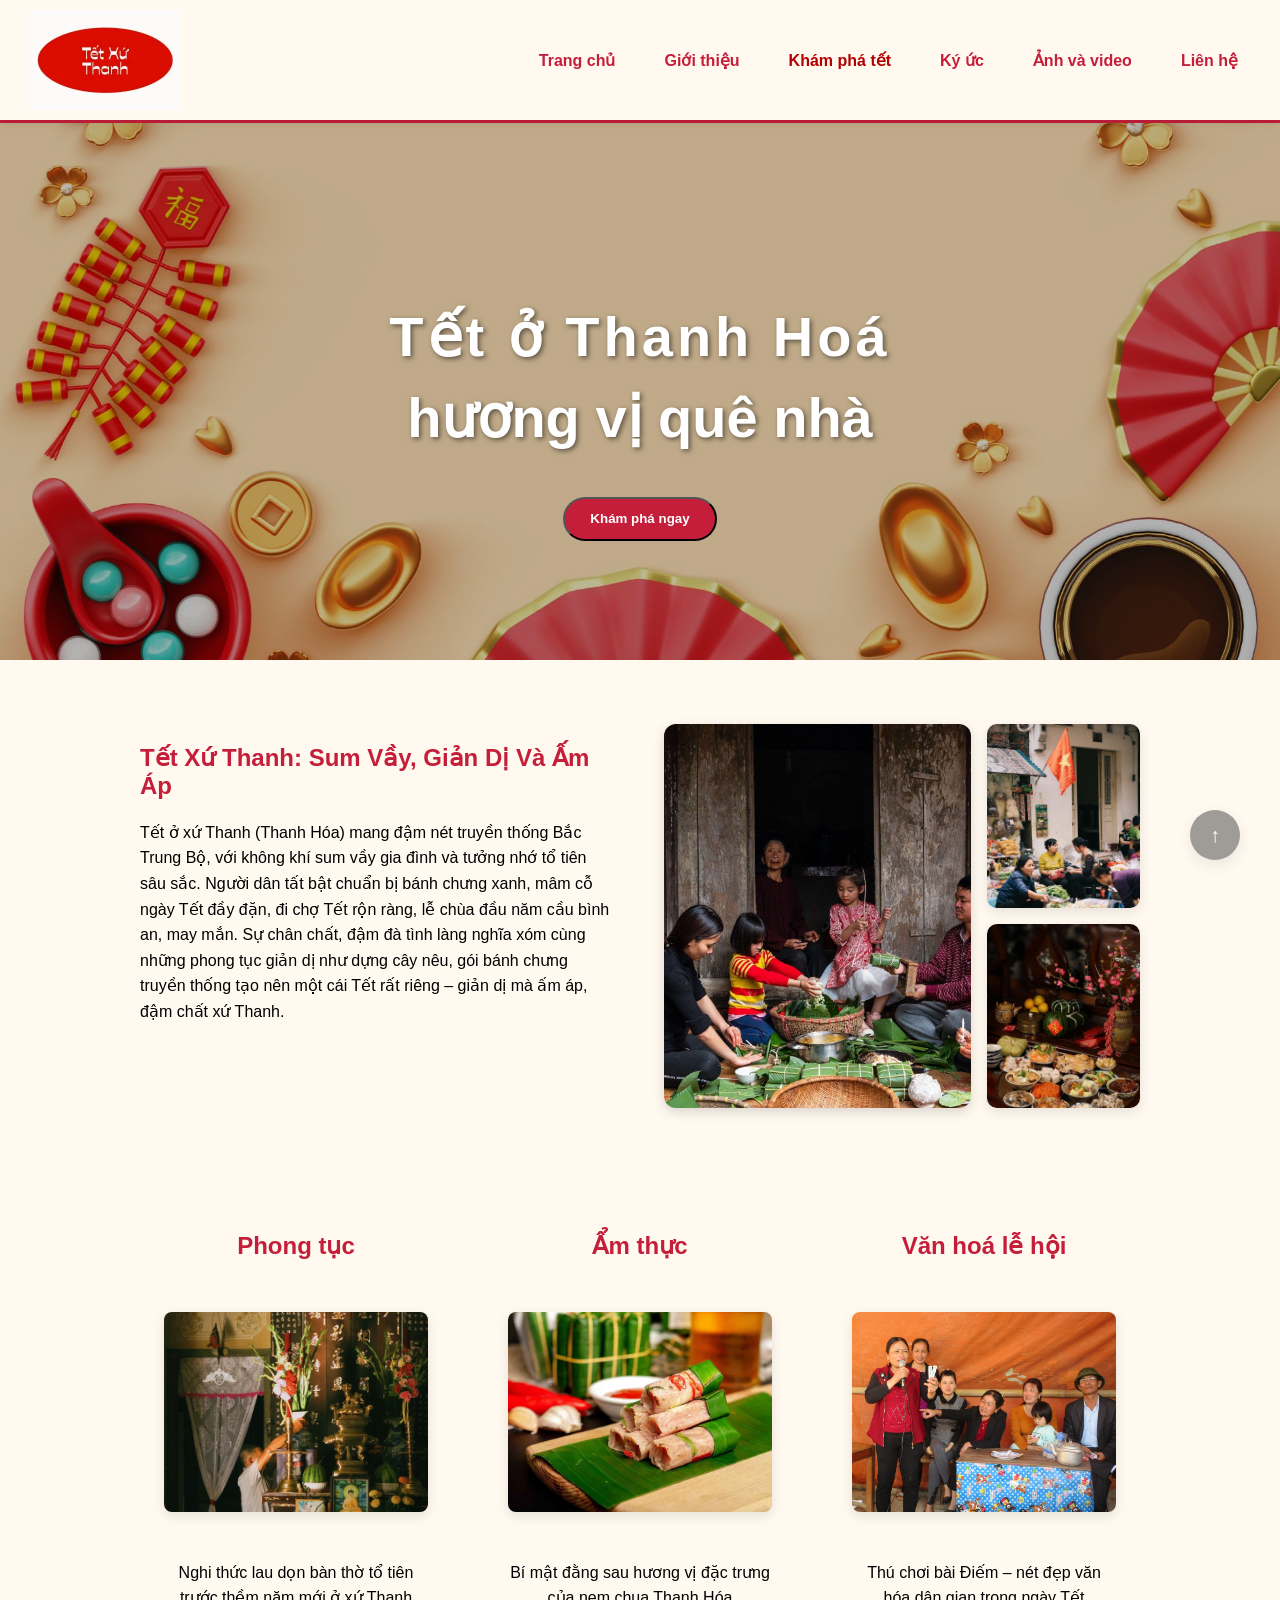
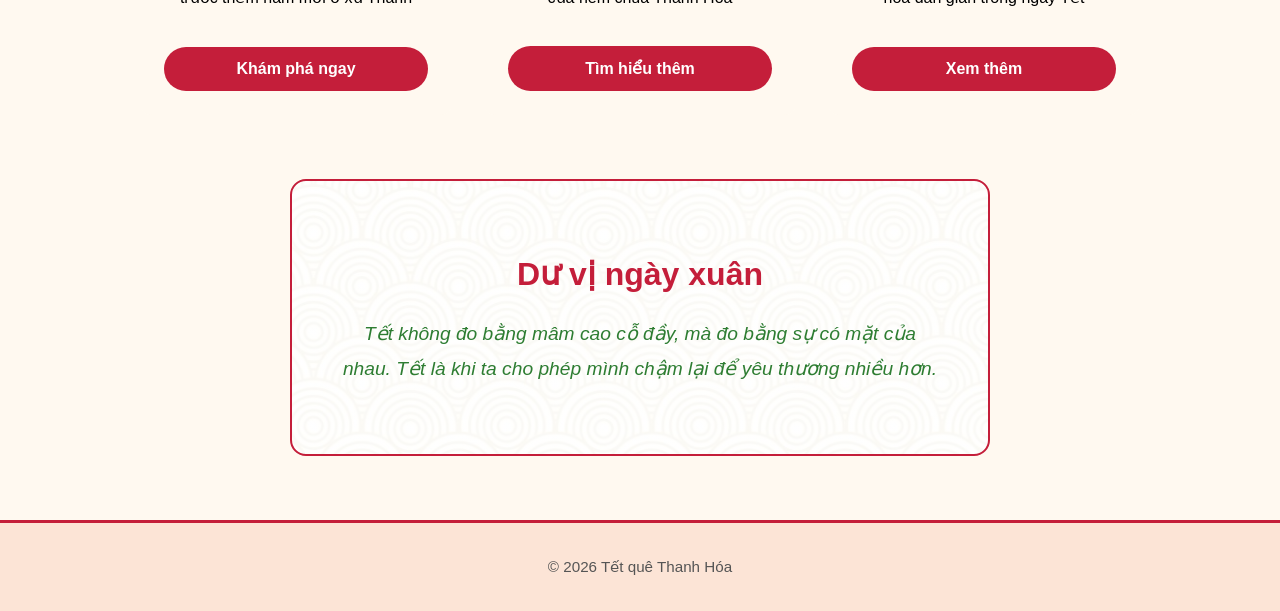
<file: index.html>
<!DOCTYPE html>
<html lang="en">
<head>
    <meta charset="UTF-8">
    <meta name="viewport" content="width=device-width, initial-scale=1.0">
    <title>Tết quê em</title>
    <link rel="stylesheet" href="style.css">
</head>
<body>
    <header>
        <div class="menu">
        <img src="Images/logo.webp" alt="Logo">
         <div class="menu-toggle" onclick="this.parentElement.classList.toggle('menu-open')">
      <span></span>
    </div>
        <nav>
        <ul>
            <li><a href="index.html">Trang chủ</a></li>
            <li><a href="gioithieu.html">Giới thiệu</a></li>
            <li class="dropdown">
                <a href=# class="dropdown-btn">Khám phá tết</a>
                <div class="dropdown-content" >
                    <a href="phongtuc.html">Phong tục</a>
                    <a href="monan.html">Ẩm thực</a>
                    <a href="vanhoa.html">Văn hoá</a>
                </div>
            </li>
            <li><a href="kyuc.html">Ký ức</a></li>
            <li><a href="gallery.html">Ảnh và video</a></li>
            <li><a href="contact.html">Liên hệ</a></li>
            
        </ul>
        </nav>
        </div>
    </header>
    <main>
        <section class="banner">
            <div class="wrapper">
           <h1><span>Tết ở Thanh Hoá</span>hương vị quê nhà</h1>
          <a href="gioithieu.html"> <button class="my-button">Khám phá ngay</button></a>
           </div>
        </section>
        <div class="wrapper">
       <section class="two-column-layout">
    <div class="text-content">
        <h2>Tết Xứ Thanh: Sum Vầy, Giản Dị Và Ấm Áp</h2>
        <p>
            Tết ở xứ Thanh (Thanh Hóa) mang đậm nét truyền thống Bắc Trung Bộ, 
            với không khí sum vầy gia đình và tưởng nhớ tổ tiên sâu sắc. 
            Người dân tất bật chuẩn bị bánh chưng xanh, mâm cỗ ngày Tết đầy đặn, đi chợ Tết rộn ràng, lễ chùa đầu năm cầu bình an, may mắn. 
            Sự chân chất, đậm đà tình làng nghĩa xóm cùng những phong tục giản dị như dựng cây nêu, 
            gói bánh chưng truyền thống tạo nên một cái Tết rất riêng – giản dị mà ấm áp, đậm chất xứ Thanh.
        </p>
    </div>

    <div class="gallery">
        <img src="Images/introduce.jpg" alt="Cả nhà quây quần gói bánh chưng" class="big">
        <div class="small">
            <img src="Images/market.jpg" alt="Chợ trong những ngày tết">
            <img src="Images/food.jpg" alt="Mâm cỗ ngày tết">
        </div>
    </div>
</section>
        <section class="three-column-layout">
            <div class="small">
                <h2>Phong tục</h2>
                <img src="Images/thapHuong.jpg" alt="Dọn dẹp bàn thờ">
                 <p>Nghi thức lau dọn bàn thờ tổ tiên trước thềm năm mới ở xứ Thanh</p>
               <a href="phongtuc.html" class="my-button"> Khám phá ngay</a>
            </div>
             <div class="small">
                <h2>Ẩm thực </h2>
                <img src="Images/doan.jpg" alt="Món nem chua đặc sản của Thanh Hoá">
                <p>Bí mật đằng sau hương vị đặc trưng của nem chua Thanh Hóa</p>
             
                <a href="monan.html" class="my-button">Tìm hiểu thêm</a>
            </div>
             <div class="small">
                <h2>Văn hoá lễ hội</h2>
                <img src="Images/baiDiem.jpg" alt="Bài điếm ở các xã ven biển Thanh Hoá">
                <p>Thú chơi bài Điếm – nét đẹp văn hóa dân gian trong ngày Tết</p>
                 <a href="vanhoa.html" class="my-button">Xem thêm</a>
            </div>
        </section>

        <section class="quote-wrapper">
            <h2>Dư vị ngày xuân</h2>
            <p>Tết không đo bằng mâm cao cỗ đầy, mà đo bằng sự có mặt của nhau.
                Tết là khi ta cho phép mình chậm lại để yêu thương nhiều hơn.
            </p>
        </section>
        </div>
    </main>
    <a href="#top" class="back-to-top">↑</a>
    <footer>
    <p class="footer-copy">
        © 2026 Tết quê Thanh Hóa
    </p>
</footer>
</body>
</html>
</file>
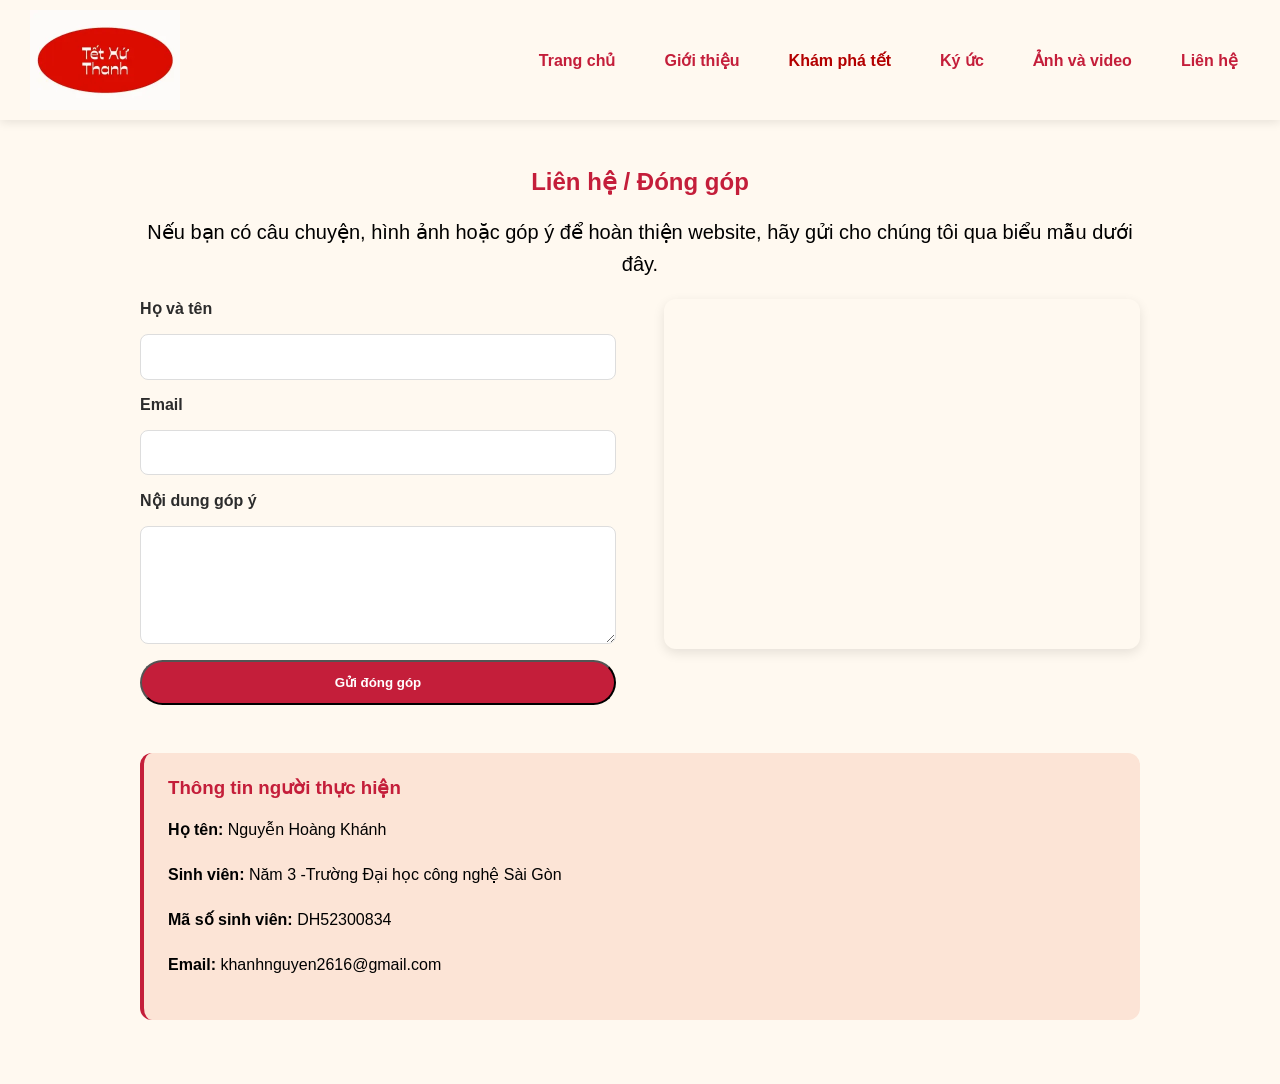
<file: contact.html>
<!DOCTYPE html>
<html lang="en">
<head>
    <meta charset="UTF-8">
    <meta name="viewport" content="width=device-width, initial-scale=1.0">
    <title>Liên hệ</title>
    <link rel="stylesheet" href="style.css">
</head>
<body>
    <header>
        <div class="menu">
        <img src="Images/logo.webp" alt="Logo">
        <div class="menu-toggle" onclick="this.parentElement.classList.toggle('menu-open')">
      <span></span>
    </div>
        <nav>
        <ul>
            <li><a href="index.html">Trang chủ</a></li>
            <li><a href="gioithieu.html">Giới thiệu</a></li>
            <li class="dropdown">
                <a href=# class="dropdown-btn">Khám phá tết</a>
                <div class="dropdown-content" >
                    <a href="phongtuc.html">Phong tục</a>
                    <a href="monan.html">Ẩm thực</a>
                    <a href="vanhoa.html">Văn hoá</a>
                </div>
            </li>
            <li><a href="kyuc.html">Ký ức</a></li>
            <li><a href="gallery.html">Ảnh và video</a></li>
            <li><a href="contact.html">Liên hệ</a></li>
            
        </ul>
        </nav>
        </div>
    </header>
    <section id="contact" class="wrapper contact-section">
  <h2>Liên hệ / Đóng góp</h2>
  <p class="section-desc">
    Nếu bạn có câu chuyện, hình ảnh hoặc góp ý để hoàn thiện website,
    hãy gửi cho chúng tôi qua biểu mẫu dưới đây.
  </p>

  <div class="two-column-layout">

    <!-- FORM -->
    <div class="contact-form">
      <form>
        <label>Họ và tên</label>
        <input type="text">

        <label>Email</label>
        <input type="email">

        <label>Nội dung góp ý</label>
        <textarea rows="5"></textarea>

        <button type="submit" class="my-button">Gửi đóng góp</button>
      </form>
    </div>

    <!-- GOOGLE MAP -->
    <div class="contact-map">
      <iframe 
        src="https://www.google.com/maps?q=Thanh%20Hoa&output=embed"
        width="100%" 
        height="350" 
        style="border:0;" 
        allowfullscreen="" 
        loading="lazy">
      </iframe>
    </div>

  </div>

  <!-- Thông tin người làm -->
  <div class="author-info">
    <h3>Thông tin người thực hiện</h3>
    <p><strong>Họ tên:</strong> Nguyễn Hoàng Khánh</p>
    <p><strong>Sinh viên:</strong> Năm 3 -Trường Đại học công nghệ Sài Gòn</p>
    <p><strong>Mã số sinh viên:</strong> DH52300834</p>
    <p><strong>Email:</strong> khanhnguyen2616@gmail.com</p>
  </div>

</section>

</body>
</html>
</file>
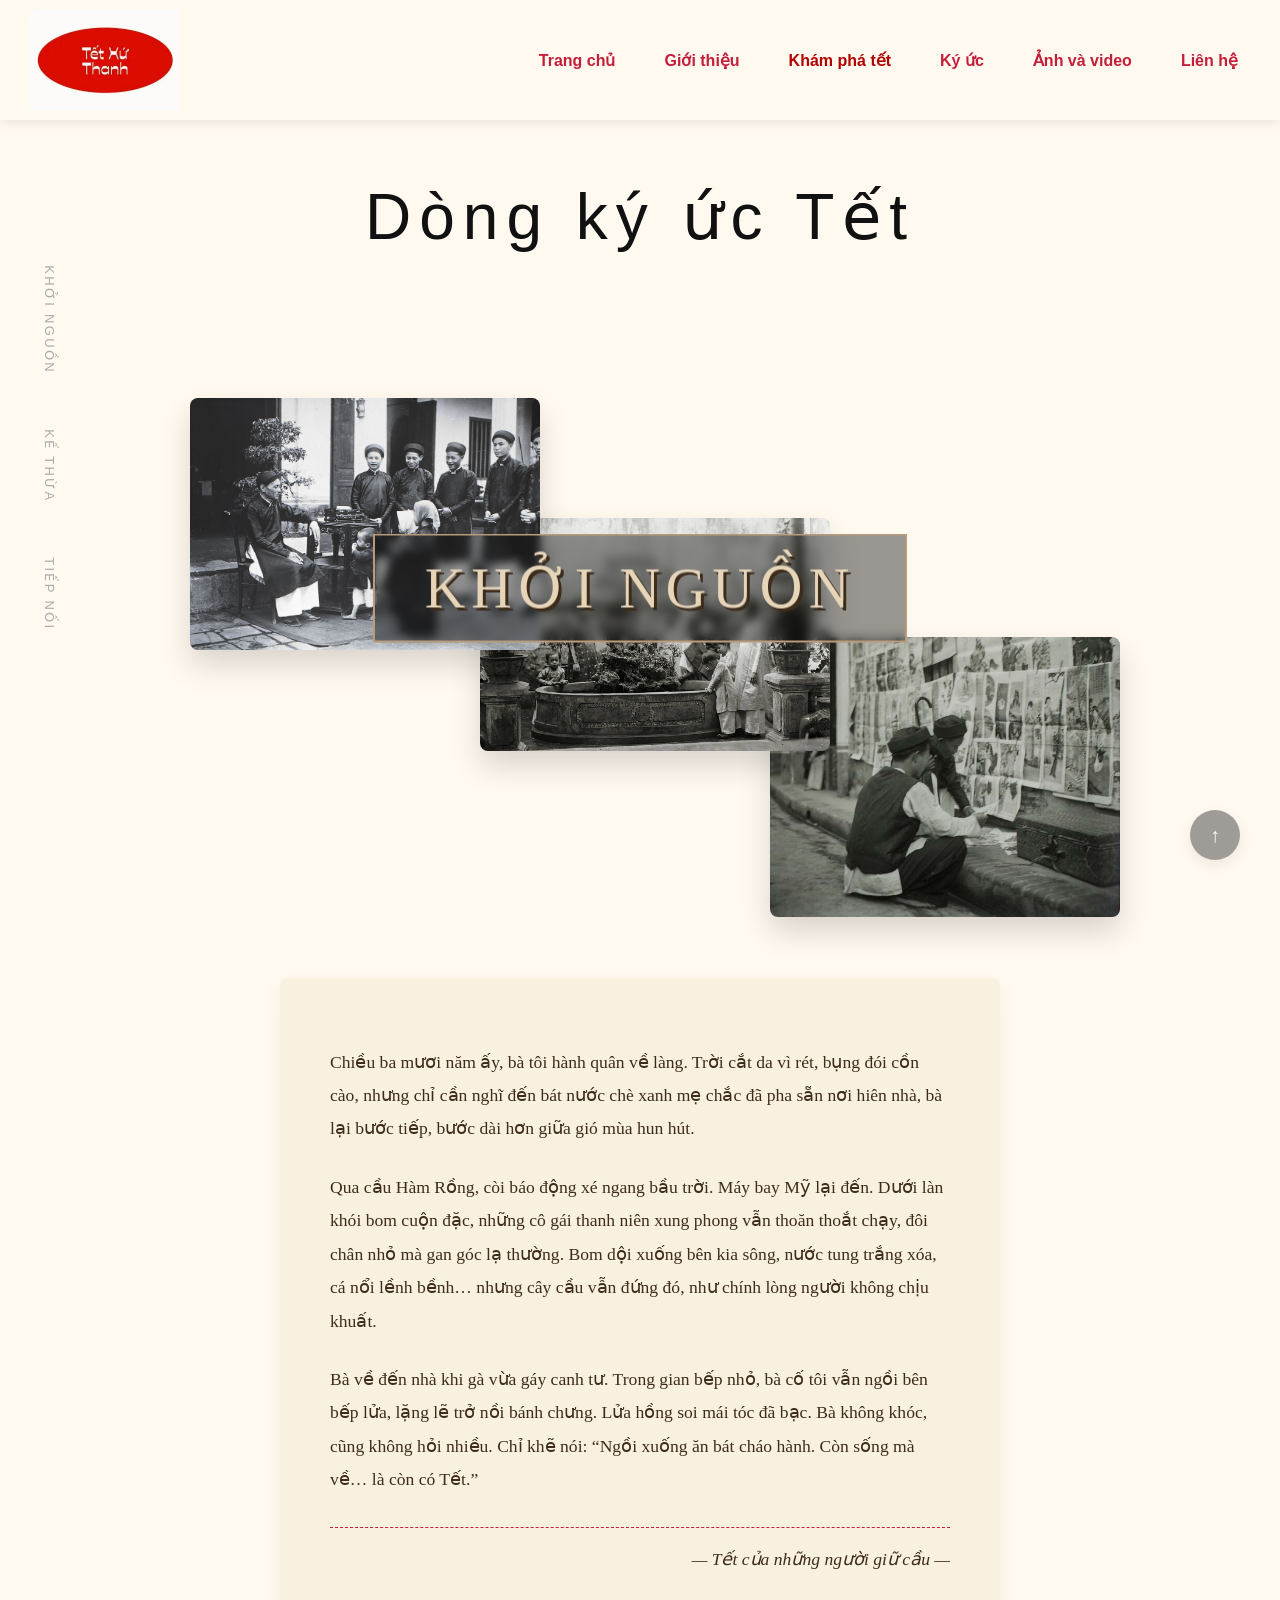
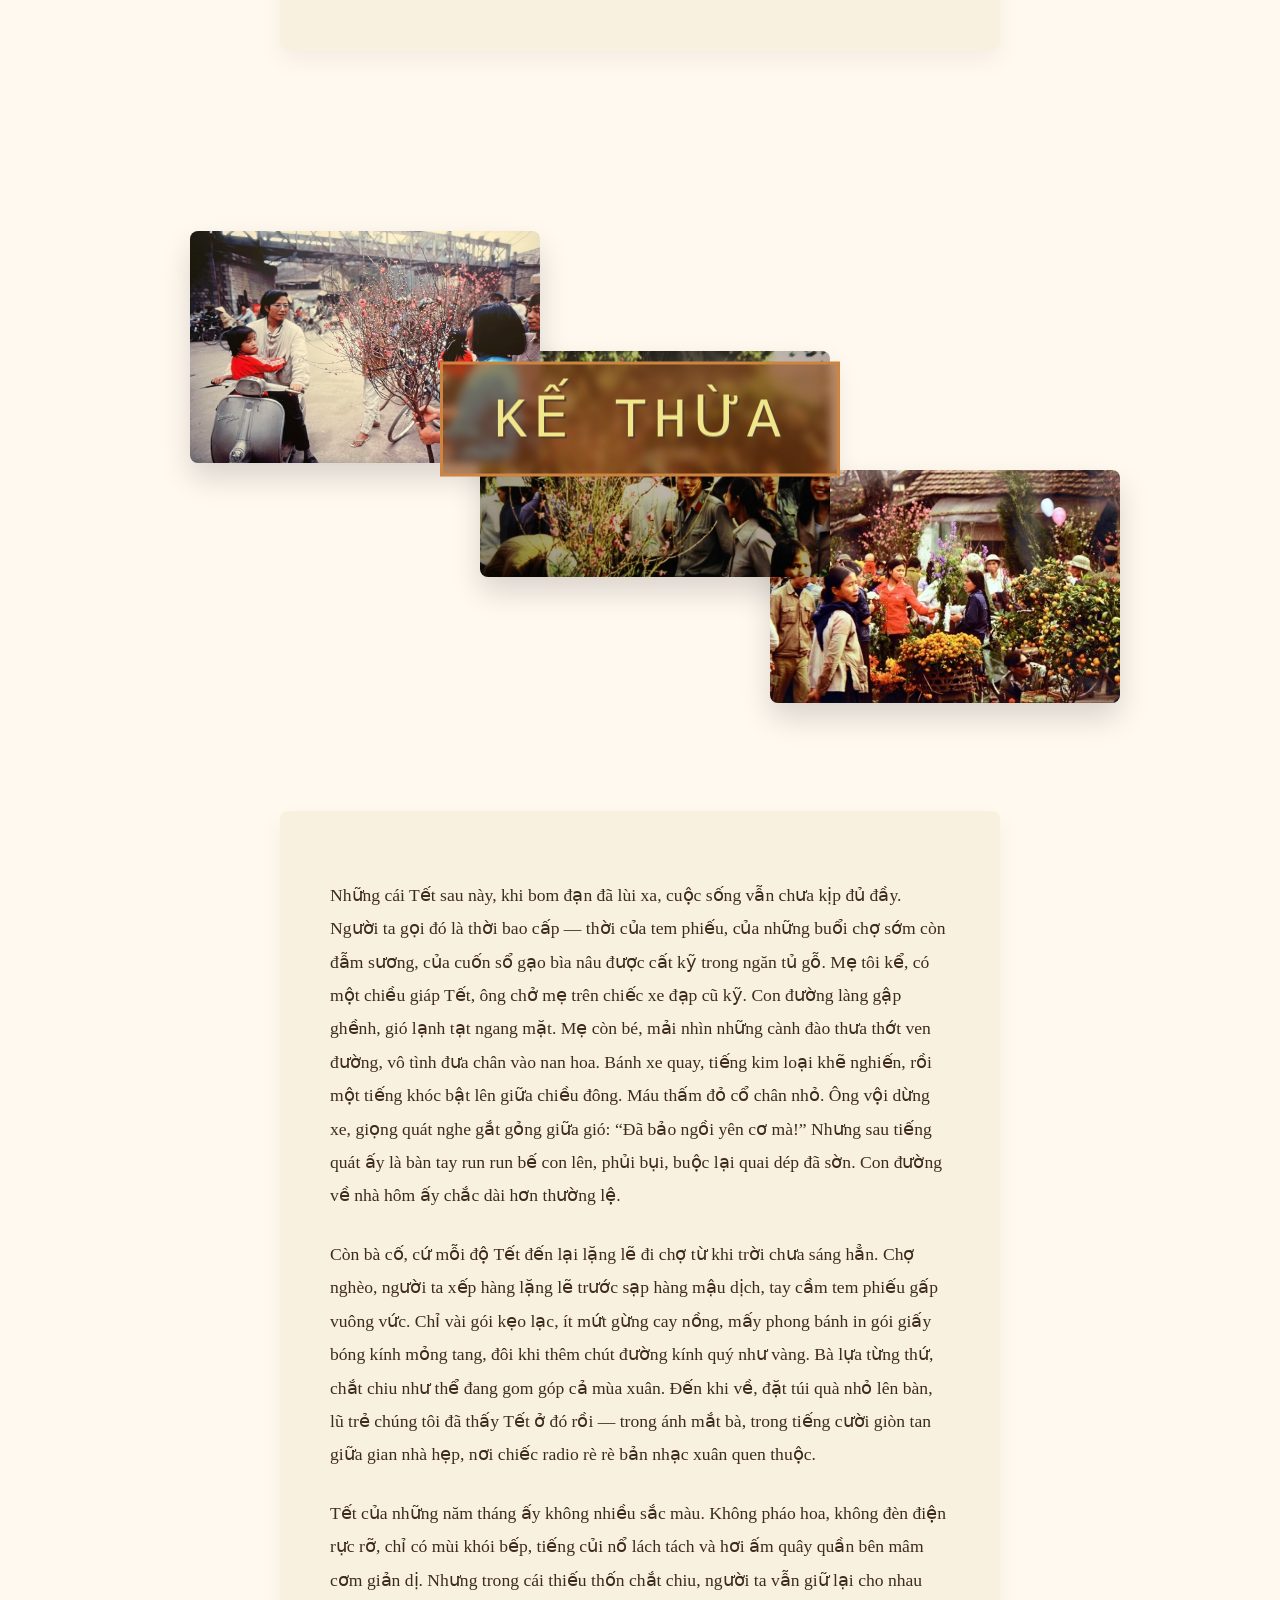
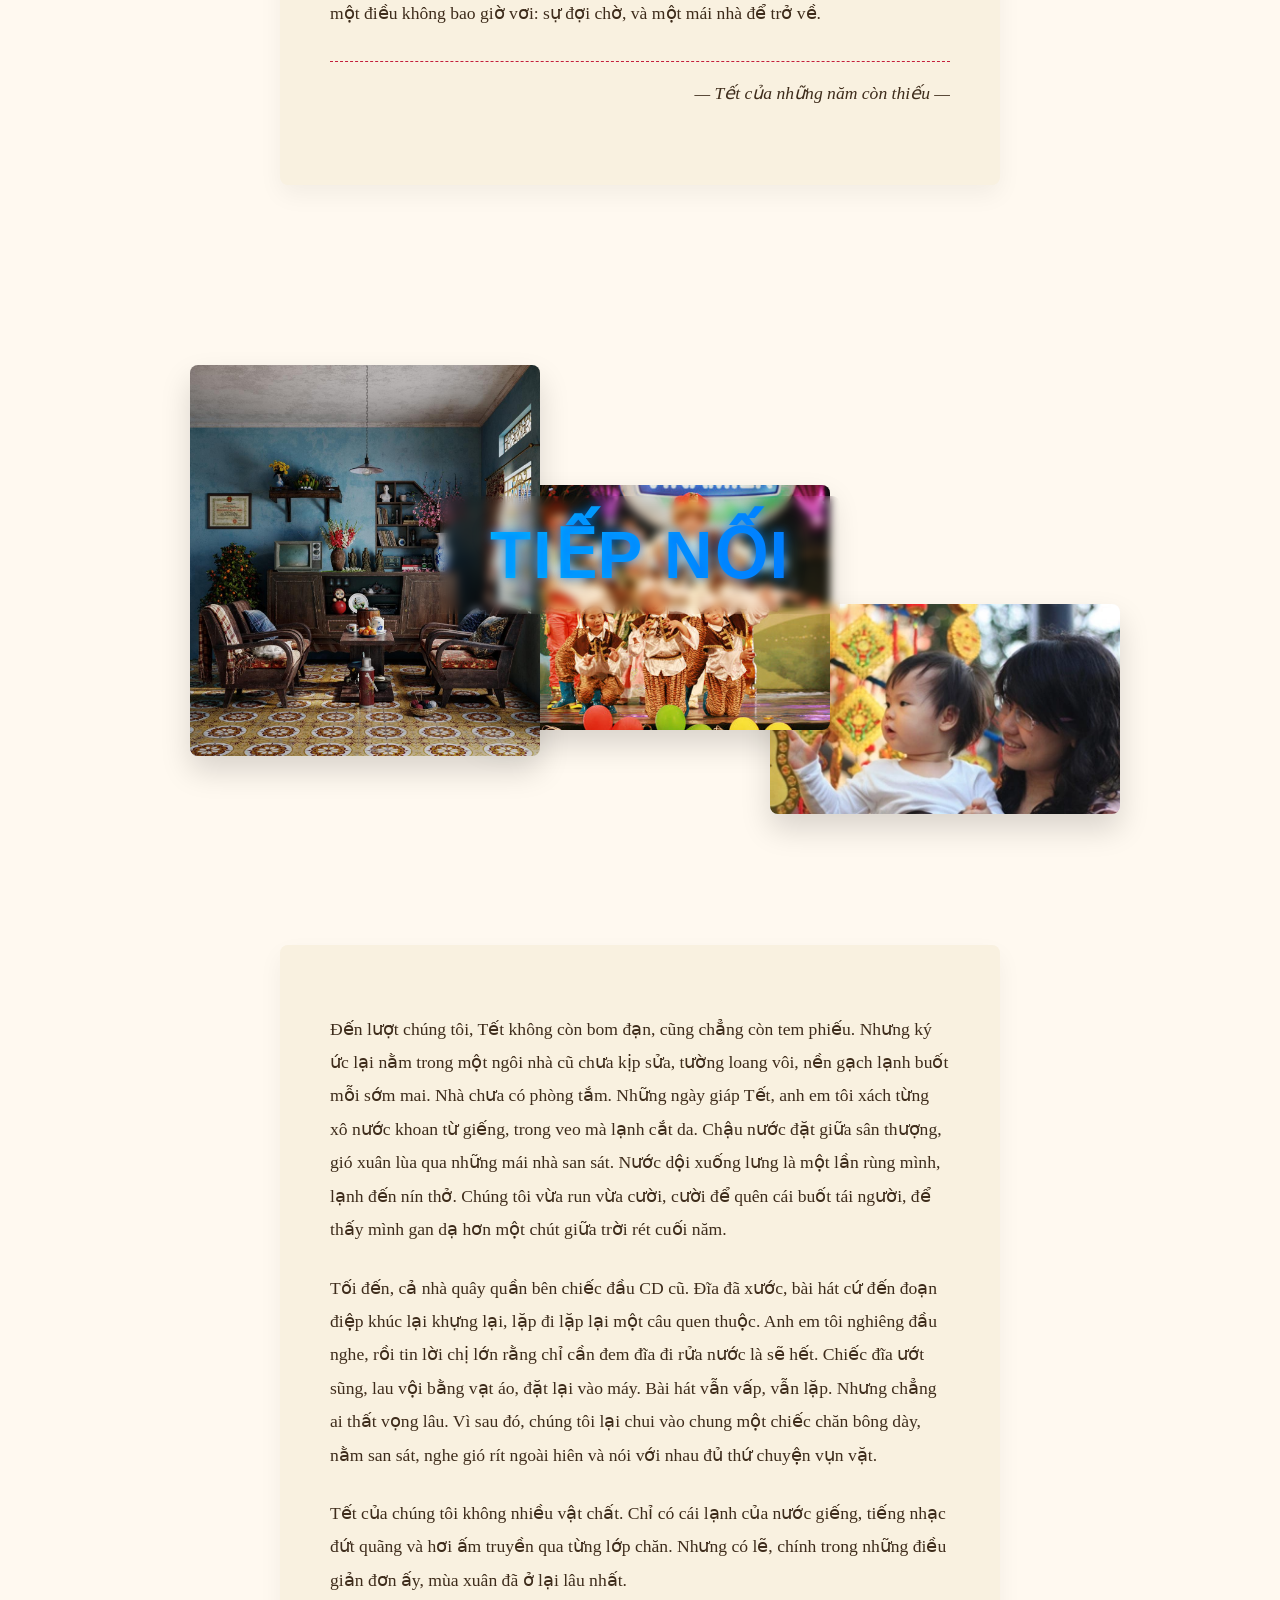
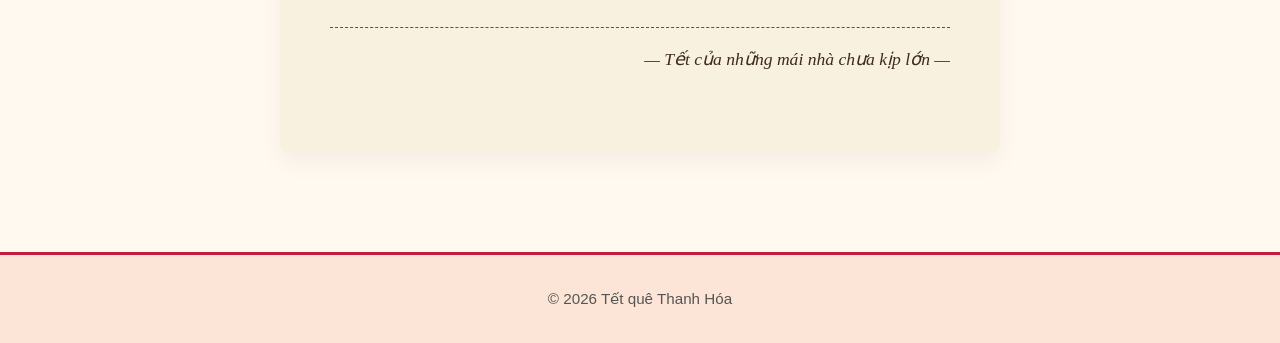
<file: kyuc.html>
<!DOCTYPE html>
<html lang="en">
<head>
    <meta charset="UTF-8">
    <meta name="viewport" content="width=device-width, initial-scale=1.0">
    <title>Ký ức</title>
    <link rel="stylesheet" href="style.css">
</head>
<body>
     <header>
        <div class="menu">
        <img src="Images/logo.webp" alt="Logo">
         <div class="menu-toggle" onclick="this.parentElement.classList.toggle('menu-open')">
      <span></span>
      </div>
        <nav>
        <ul>
            <li><a href="index.html">Trang chủ</a></li>
            <li><a href="gioithieu.html">Giới thiệu</a></li>
            <li class="dropdown">
                <a href=# class="dropdown-btn">Khám phá tết</a>
                <div class="dropdown-content" >
                    <a href="phongtuc.html">Phong tục</a>
                    <a href="monan.html">Ẩm thực</a>
                    <a href="vanhoa.html">Văn hoá</a>
                </div>
            </li>
            <li><a href="kyuc.html">Ký ức</a></li>
            <li><a href="gallery.html">Ảnh và video</a></li>
            <li><a href="contact.html">Liên hệ</a></li>
            
        </ul>
        </nav>
        </div>
    </header>
    <main>
        <section class="memory">
            <h1>Dòng ký ức Tết</h1>
        </section>
        <section>
  <nav class="tet-timeline">
    <ul>
      <li><a href="#ong-ba">KHỞI NGUỒN</a></li>
      <li><a href="#cha-me">KẾ THỪA</a></li>
      <li><a href="#toi">TIẾP NỐI</a></li>
    </ul>
  </nav>
</section>
<section class="memory-section">
  <div class="memory-stack">
    <img src="Images/tetXua.jpg" alt="Chúc tết họ hàng xưa">
    <img src="Images/tetXua2.jpg" alt="Cả gia đình cùng thăm quan vườn Tết">
    <img src="Images/tetXua3.jpg" alt="Mua tranh ảnh ở ven đường dịp Tết">
  </div>

  <div class="section-title">  
    <h2 id="ong-ba">Khởi nguồn</h2>
  </div>
</section>

<!-- Story riêng bên dưới -->
<section class="story-section">
  <div class="story-content">
    <p>Chiều ba mươi năm ấy, bà tôi hành quân về làng. Trời cắt da vì rét, bụng đói cồn cào, nhưng chỉ cần nghĩ đến bát nước chè xanh mẹ chắc đã pha sẵn nơi hiên nhà, bà lại bước tiếp, bước dài hơn giữa gió mùa hun hút.</p>
    
    <p>Qua cầu Hàm Rồng, còi báo động xé ngang bầu trời. Máy bay Mỹ lại đến. Dưới làn khói bom cuộn đặc, những cô gái thanh niên xung phong vẫn thoăn thoắt chạy, đôi chân nhỏ mà gan góc lạ thường. Bom dội xuống bên kia sông, nước tung trắng xóa, cá nổi lềnh bềnh… nhưng cây cầu vẫn đứng đó, như chính lòng người không chịu khuất.</p>
    
    <p>Bà về đến nhà khi gà vừa gáy canh tư. Trong gian bếp nhỏ, bà cố tôi vẫn ngồi bên bếp lửa, lặng lẽ trở nồi bánh chưng. Lửa hồng soi mái tóc đã bạc. Bà không khóc, cũng không hỏi nhiều. Chỉ khẽ nói: “Ngồi xuống ăn bát cháo hành. Còn sống mà về… là còn có Tết.”</p>
    
    <p class="story-footer">— Tết của những người giữ cầu —</p>
  </div>
</section>
<section class="memory-section">
  <div class="memory-stack">
    <img src="Images/parentTet.webp" alt="Cha chở con đi mua cành đào những năm 90">
    <img src="Images/parentTet2.webp" alt="Không khí nhộn nhịp của Tết những năm 90">
    <img src="Images/parentTet3.webp" alt="Chợ Tết nhộn nhịp mua bán dịp Tết những năm 90">
  </div>

  <div class="parent-title">  
    <h2 id="cha-me">Kế thừa</h2>
  </div>
</section>

<!-- Story riêng bên dưới -->
<section class="story-section">
  <div class="story-content">
    <p>Những cái Tết sau này, khi bom đạn đã lùi xa, cuộc sống vẫn chưa kịp đủ đầy. Người ta gọi đó là thời bao cấp — thời của tem phiếu, của những buổi chợ sớm còn đẫm sương, của cuốn sổ gạo bìa nâu được cất kỹ trong ngăn tủ gỗ. Mẹ tôi kể, có một chiều giáp Tết, ông chở mẹ trên chiếc xe đạp cũ kỹ. Con đường làng gập ghềnh, gió lạnh tạt ngang mặt. Mẹ còn bé, mải nhìn những cành đào thưa thớt ven đường, vô tình đưa chân vào nan hoa. Bánh xe quay, tiếng kim loại khẽ nghiến, rồi một tiếng khóc bật lên giữa chiều đông. Máu thấm đỏ cổ chân nhỏ. Ông vội dừng xe, giọng quát nghe gắt gỏng giữa gió: “Đã bảo ngồi yên cơ mà!” Nhưng sau tiếng quát ấy là bàn tay run run bế con lên, phủi bụi, buộc lại quai dép đã sờn. Con đường về nhà hôm ấy chắc dài hơn thường lệ.</p>
    
    <p>Còn bà cố, cứ mỗi độ Tết đến lại lặng lẽ đi chợ từ khi trời chưa sáng hẳn. Chợ nghèo, người ta xếp hàng lặng lẽ trước sạp hàng mậu dịch, tay cầm tem phiếu gấp vuông vức. Chỉ vài gói kẹo lạc, ít mứt gừng cay nồng, mấy phong bánh in gói giấy bóng kính mỏng tang, đôi khi thêm chút đường kính quý như vàng. Bà lựa từng thứ, chắt chiu như thể đang gom góp cả mùa xuân. Đến khi về, đặt túi quà nhỏ lên bàn, lũ trẻ chúng tôi đã thấy Tết ở đó rồi — trong ánh mắt bà, trong tiếng cười giòn tan giữa gian nhà hẹp, nơi chiếc radio rè rè bản nhạc xuân quen thuộc.</p>
    
    <p>Tết của những năm tháng ấy không nhiều sắc màu. Không pháo hoa, không đèn điện rực rỡ, chỉ có mùi khói bếp, tiếng củi nổ lách tách và hơi ấm quây quần bên mâm cơm giản dị. Nhưng trong cái thiếu thốn chắt chiu, người ta vẫn giữ lại cho nhau một điều không bao giờ vơi: sự đợi chờ, và một mái nhà để trở về.</p>
    
    <p class="story-footer">— Tết của những năm còn thiếu —</p>
  </div>
</section>
<section class="memory-section">
  <div class="memory-stack">
    <img src="Images/meTet.jpeg" alt="Căn phòng khách những năm 2010">
    <img src="Images/meTet2.jpg" alt="Chương trình Đồ rê mí tết 2010">
    <img src="Images/meTet3.webp" alt="Mẹ và bé cùng du xuân năm 2013">
  </div>

  <div class="me-title">  
    <h2 id="toi">Tiếp nối</h2>
  </div>
</section>

<!-- Story riêng bên dưới -->
<section class="story-section">
  <div class="story-content">
    <p>Đến lượt chúng tôi, Tết không còn bom đạn, cũng chẳng còn tem phiếu. Nhưng ký ức lại nằm trong một ngôi nhà cũ chưa kịp sửa, tường loang vôi, nền gạch lạnh buốt mỗi sớm mai.

Nhà chưa có phòng tắm. Những ngày giáp Tết, anh em tôi xách từng xô nước khoan từ giếng, trong veo mà lạnh cắt da. Chậu nước đặt giữa sân thượng, gió xuân lùa qua những mái nhà san sát. Nước dội xuống lưng là một lần rùng mình, lạnh đến nín thở. Chúng tôi vừa run vừa cười, cười để quên cái buốt tái người, để thấy mình gan dạ hơn một chút giữa trời rét cuối năm.</p>
    
    <p>Tối đến, cả nhà quây quần bên chiếc đầu CD cũ. Đĩa đã xước, bài hát cứ đến đoạn điệp khúc lại khựng lại, lặp đi lặp lại một câu quen thuộc. Anh em tôi nghiêng đầu nghe, rồi tin lời chị lớn rằng chỉ cần đem đĩa đi rửa nước là sẽ hết. Chiếc đĩa ướt sũng, lau vội bằng vạt áo, đặt lại vào máy. Bài hát vẫn vấp, vẫn lặp. Nhưng chẳng ai thất vọng lâu. Vì sau đó, chúng tôi lại chui vào chung một chiếc chăn bông dày, nằm san sát, nghe gió rít ngoài hiên và nói với nhau đủ thứ chuyện vụn vặt.</p>
    
    <p>Tết của chúng tôi không nhiều vật chất. Chỉ có cái lạnh của nước giếng, tiếng nhạc đứt quãng và hơi ấm truyền qua từng lớp chăn. Nhưng có lẽ, chính trong những điều giản đơn ấy, mùa xuân đã ở lại lâu nhất.</p>
    
    <p class="story-footer">— Tết của những mái nhà chưa kịp lớn —</p>
  </div>
</section>
    </main>
     <a href="#top" class="back-to-top">↑</a>
    <footer>
    <p class="footer-copy">
        © 2026 Tết quê Thanh Hóa
    </p>
</footer>
</body>
</html>
</file>
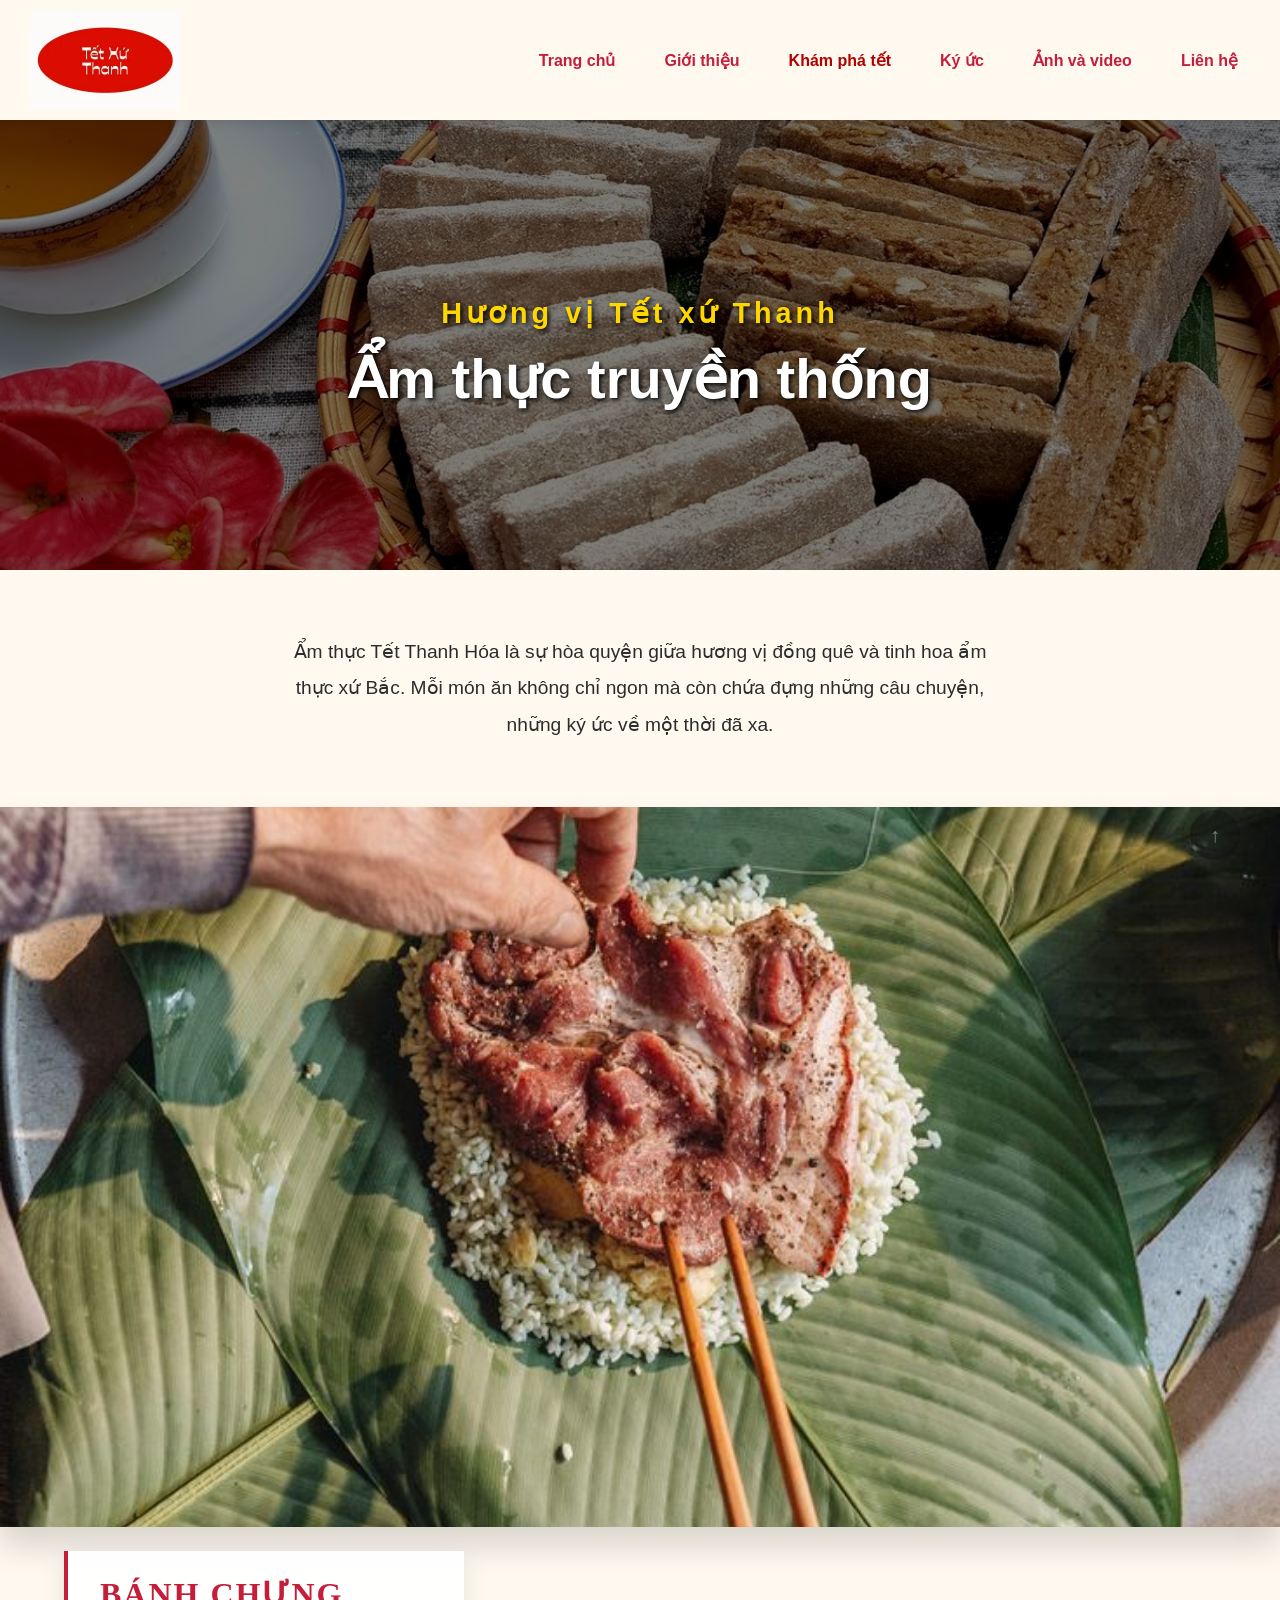
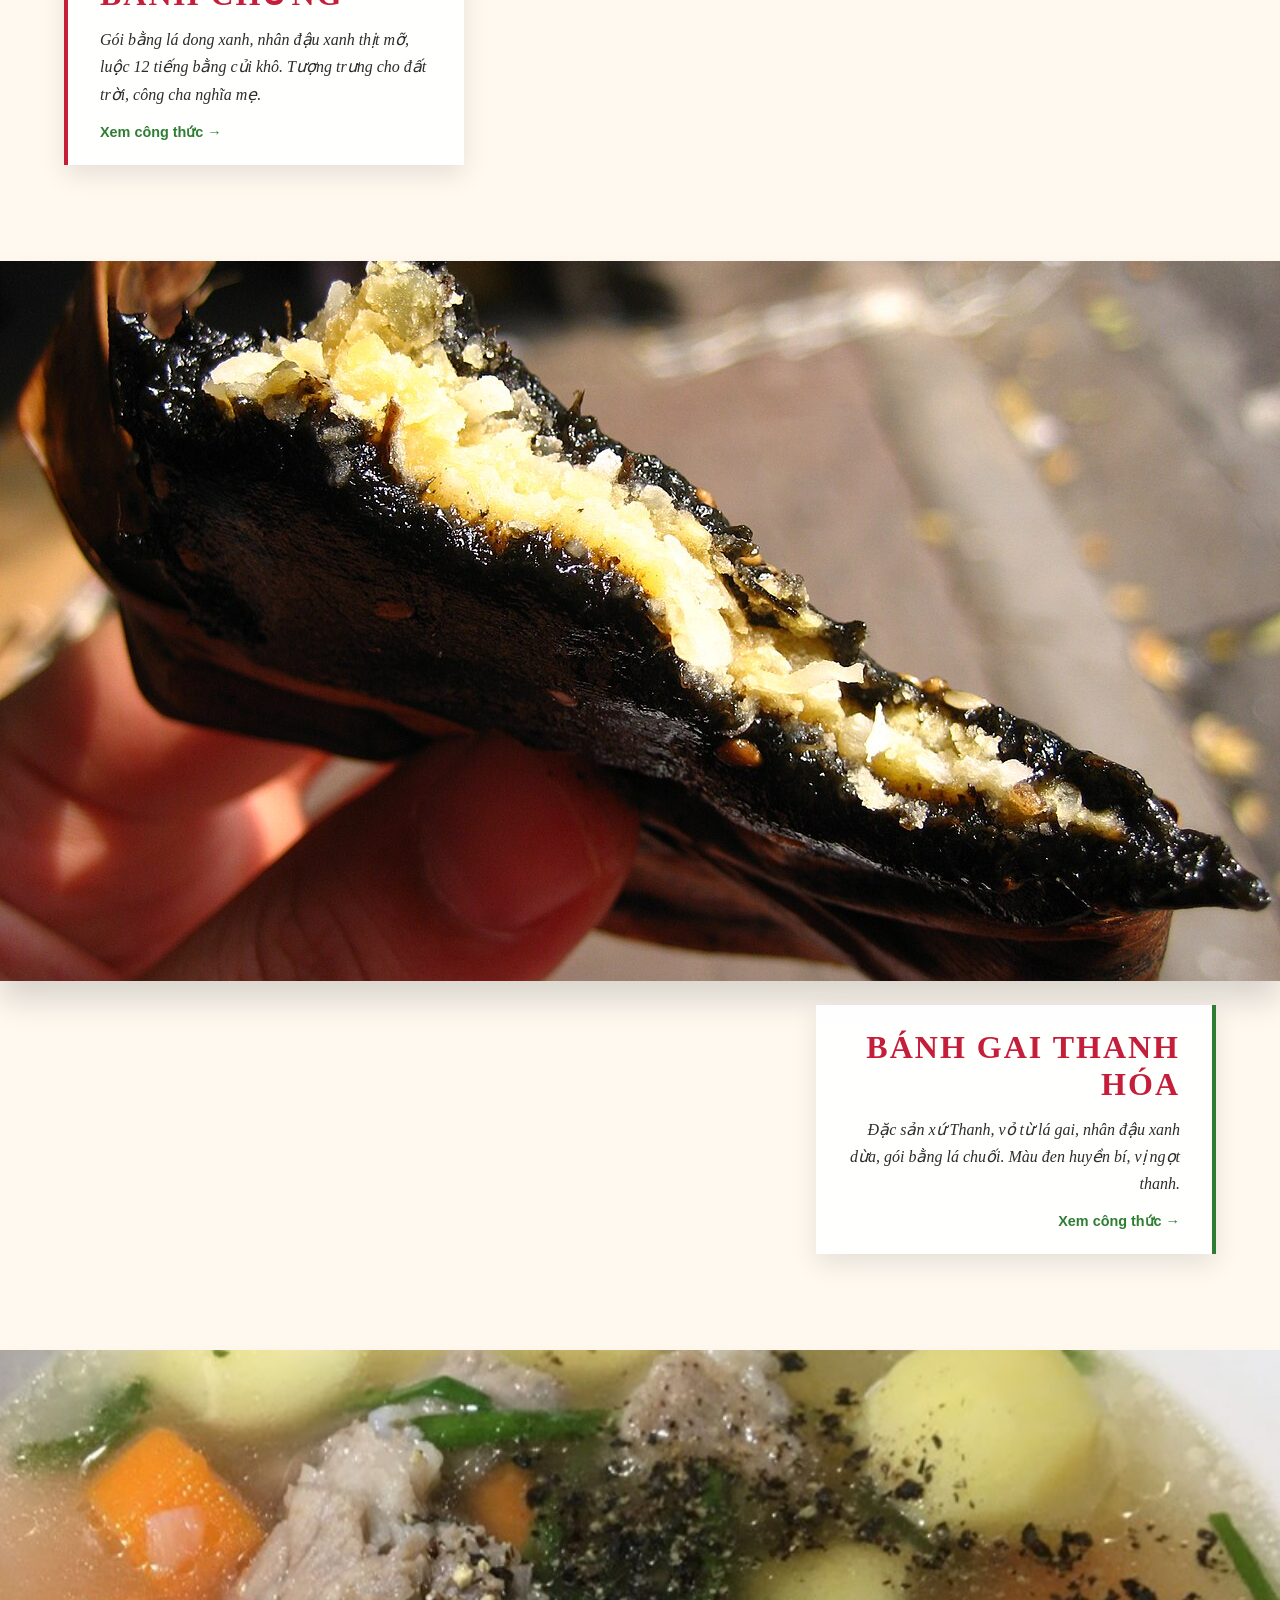
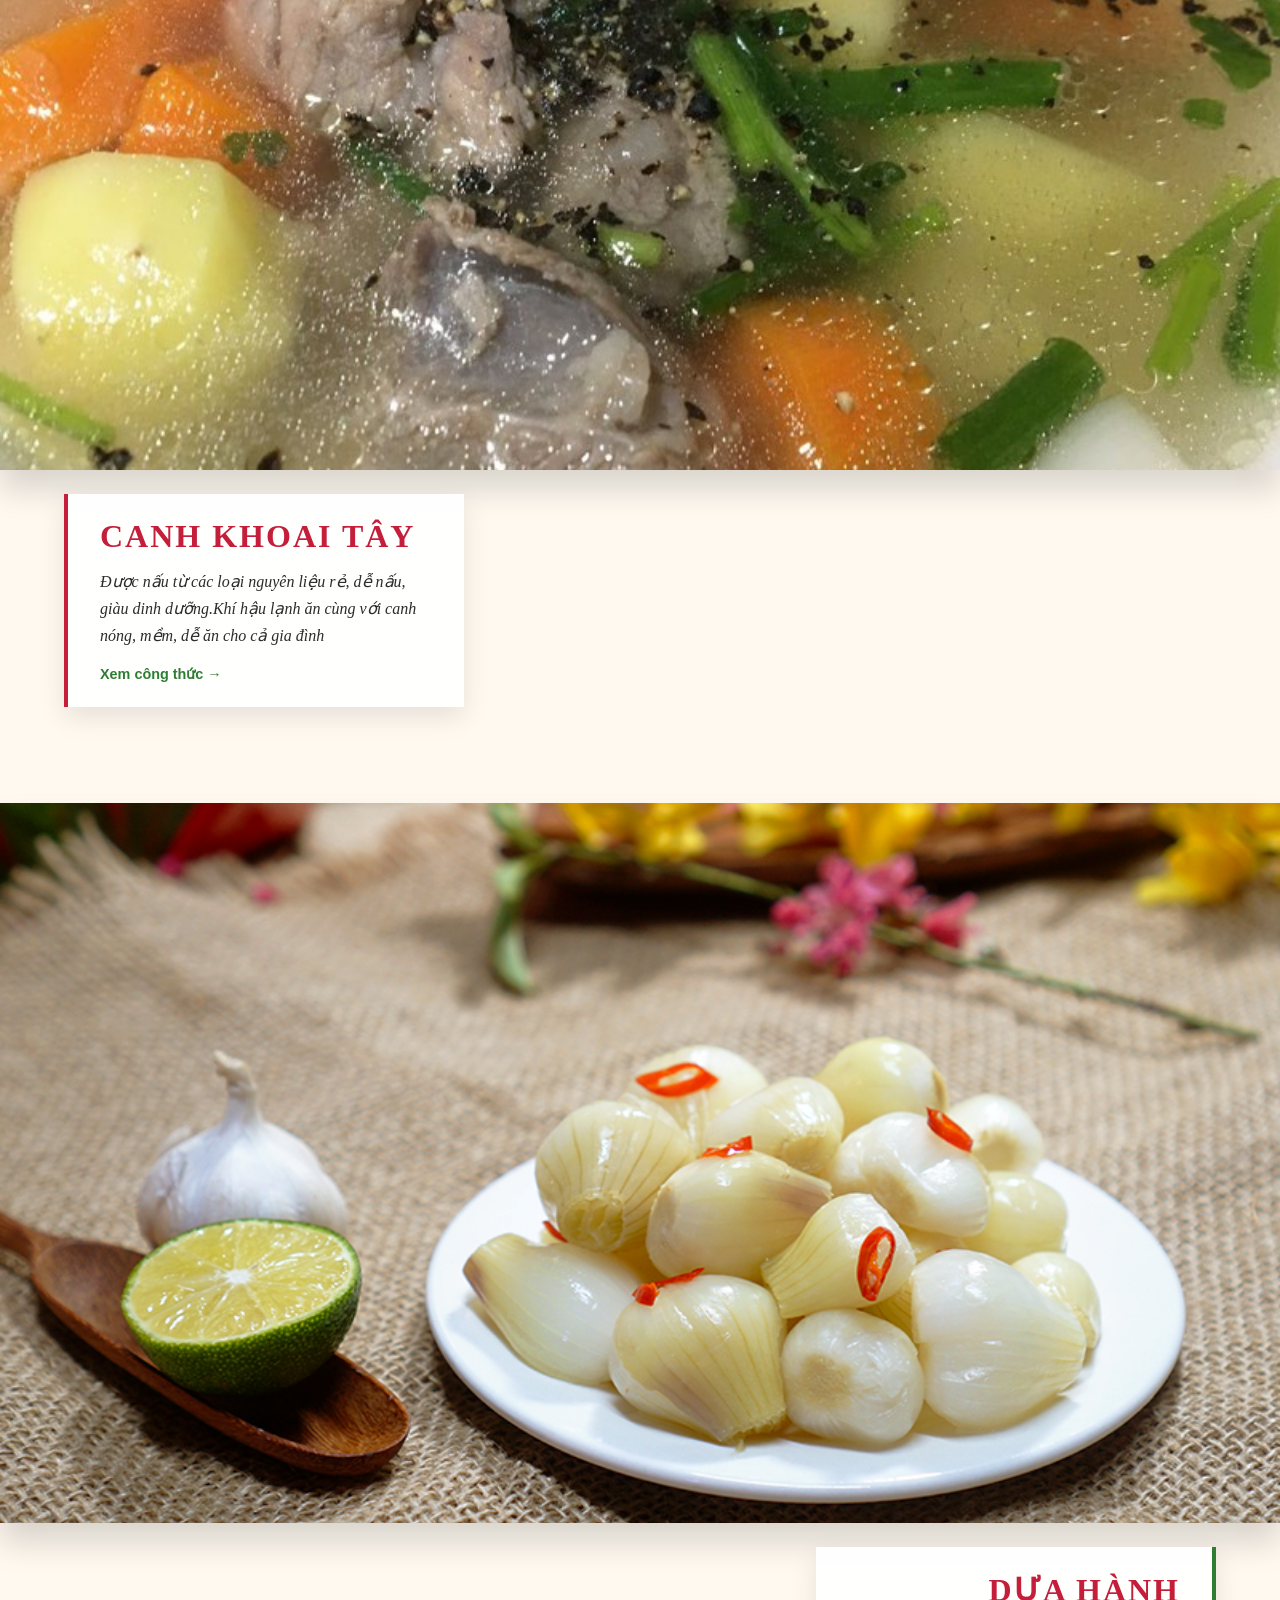
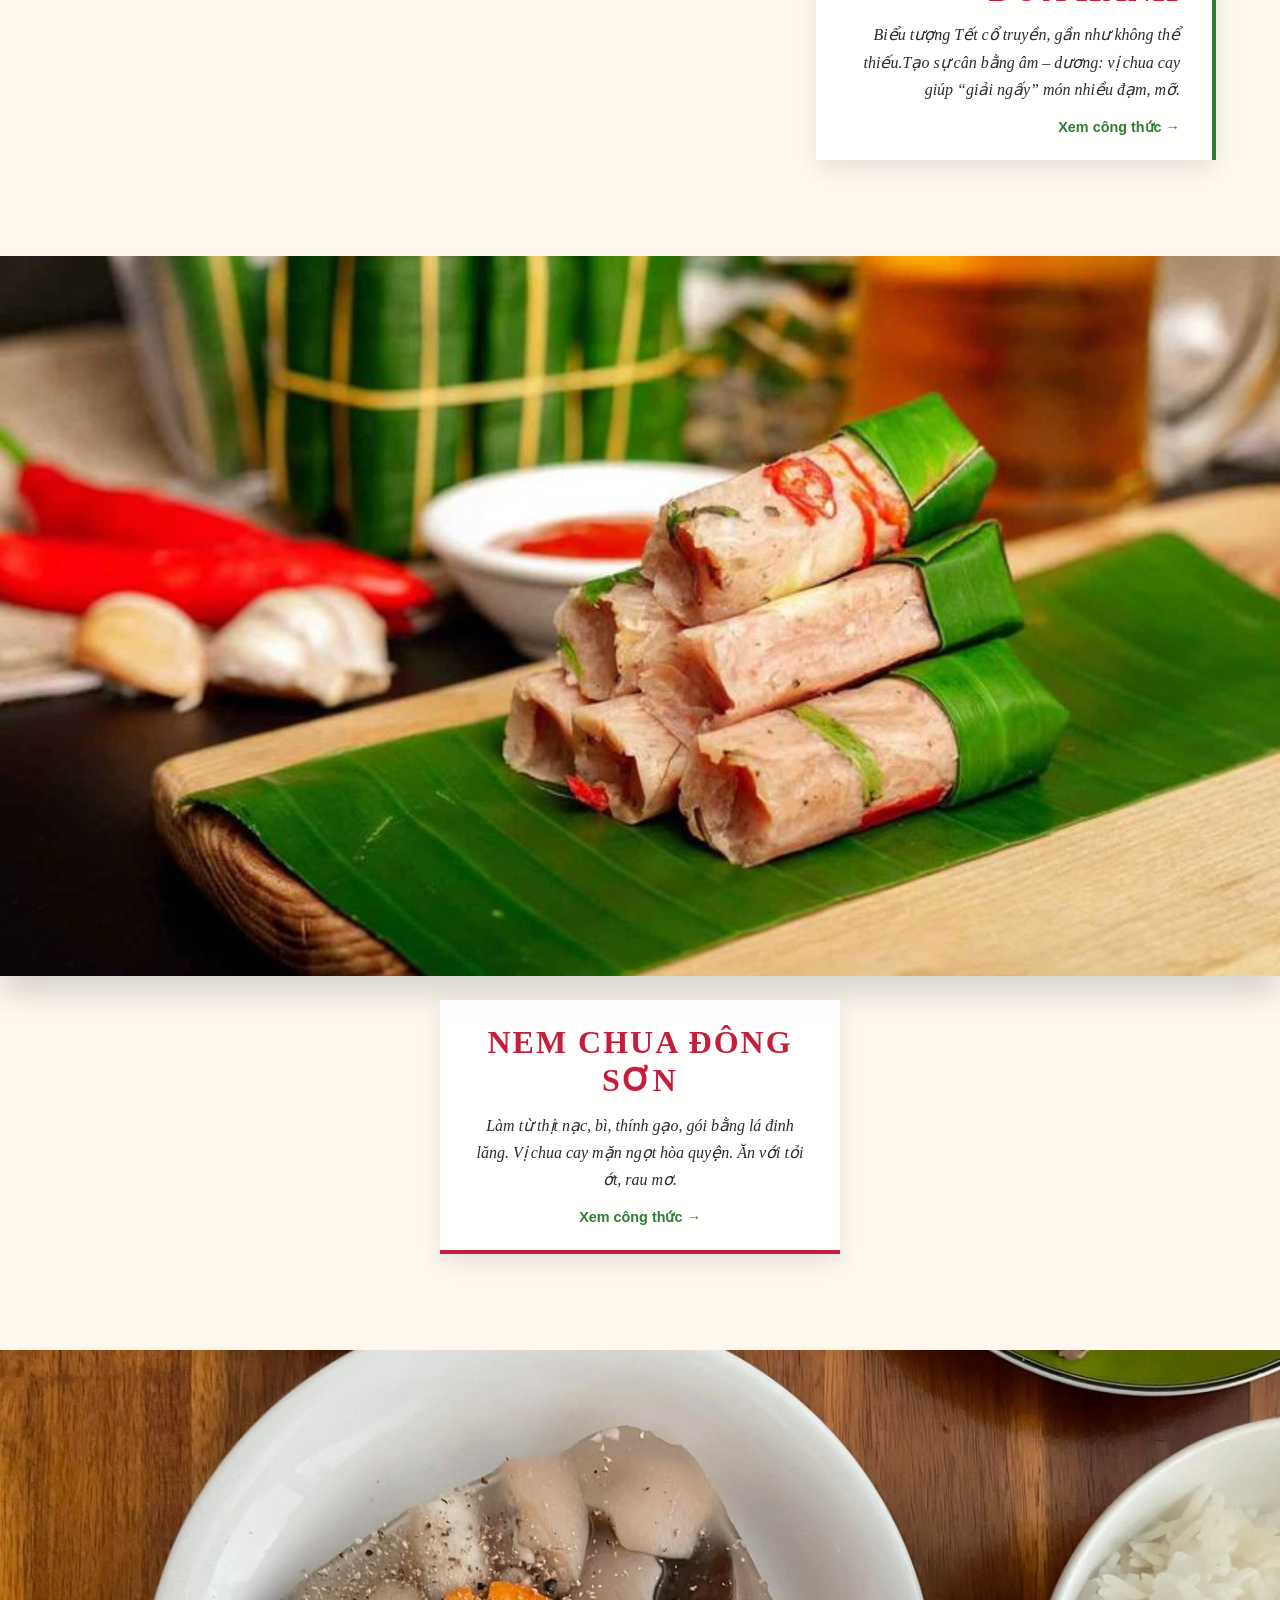
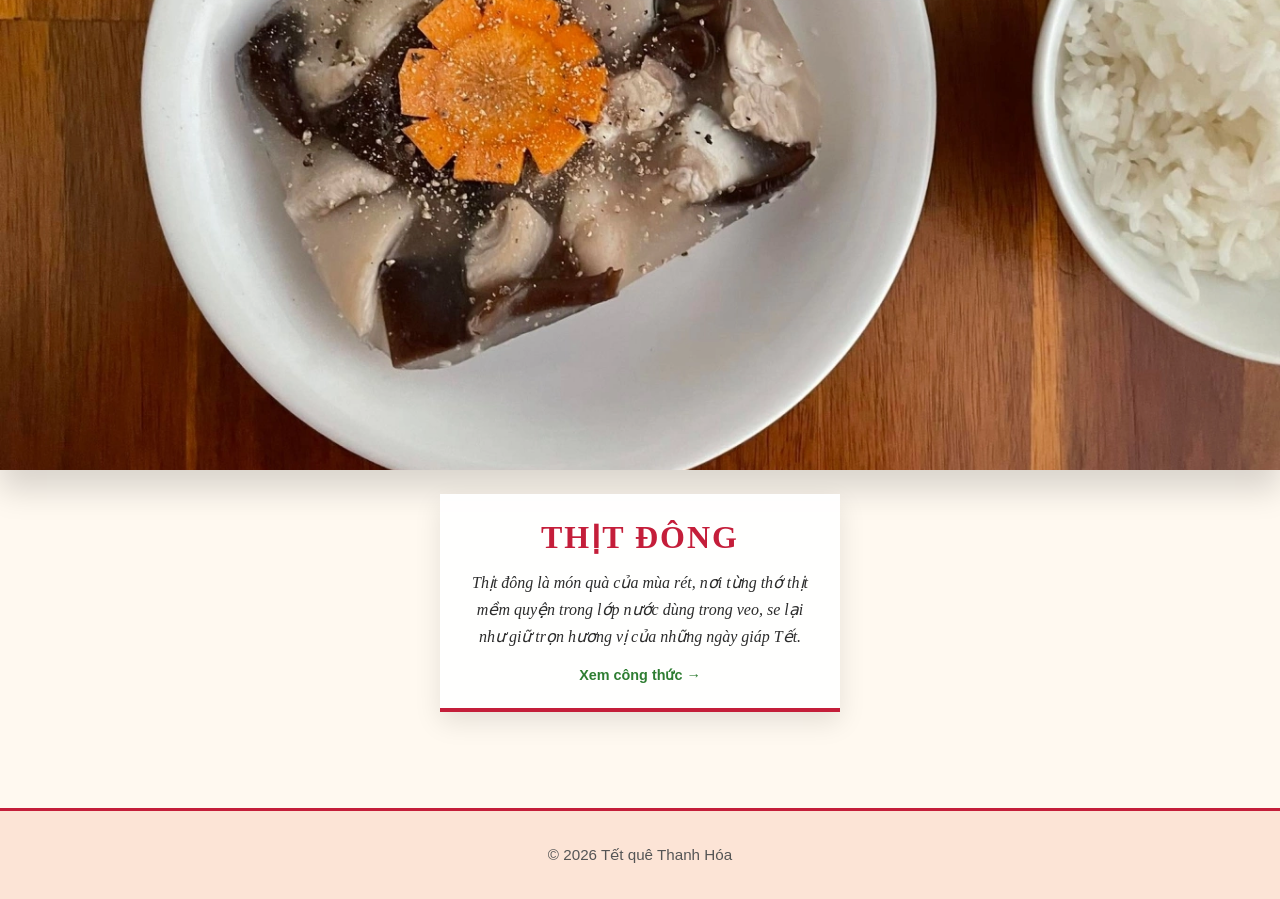
<file: monan.html>
<!DOCTYPE html>
<html lang="en">
<head>
    <meta charset="UTF-8">
    <meta name="viewport" content="width=device-width, initial-scale=1.0">
    <title>Món ăn Thanh Hoá</title>
    <link rel="stylesheet" href="style.css">
</head>
<body>
     <header>
        <div class="menu">
        <img src="Images/logo.webp" alt="Logo">
        <div class="menu-toggle" onclick="this.parentElement.classList.toggle('menu-open')">
      <span></span>
    </div>
        <nav>
        <ul>
            <li><a href="index.html">Trang chủ</a></li>
            <li><a href="gioithieu.html">Giới thiệu</a></li>
            <li class="dropdown">
                <a href=# class="dropdown-btn">Khám phá tết</a>
                <div class="dropdown-content" >
                    <a href="phongtuc.html">Phong tục</a>
                    <a href="monan.html">Ẩm thực</a>
                    <a href="vanhoa.html">Văn hoá</a>
                </div>
            </li>
            <li><a href="kyuc.html">Ký ức</a></li>
            <li><a href="gallery.html">Ảnh và video</a></li>
            <li><a href="contact.html">Liên hệ</a></li>
            
        </ul>
        </nav>
        </div>
    </header>
<section class="food-banner">
  <div class="wrapper">
    <h1>
      <span>Hương vị Tết xứ Thanh</span>
      Ẩm thực truyền thống
    </h1>
  </div>
</section>
<section class="wrapper-culture" style="margin-bottom: 4rem;">
  <p style="text-align: center; font-size: 1.2rem; max-width: 700px; margin: 0 auto;">
    Ẩm thực Tết Thanh Hóa là sự hòa quyện giữa hương vị đồng quê và tinh hoa ẩm thực xứ Bắc. 
    Mỗi món ăn không chỉ ngon mà còn chứa đựng những câu chuyện, những ký ức về một thời đã xa.
  </p>
</section>
<div class="fashion-item left">
    <div class="fashion-image">
        <img src="Images/banhchung.jpg" alt="Bánh chưng ">
    </div>
    <div class="fashion-caption">
        <h3>BÁNH CHƯNG </h3>
        <p>Gói bằng lá dong xanh, nhân đậu xanh thịt mỡ, luộc 12 tiếng bằng củi khô. Tượng trưng cho đất trời, công cha nghĩa mẹ.</p>
         <a href="https://www.dienmayxanh.com/vao-bep/cach-lam-banh-chung-cho-ngay-tet-00428" class="recipe-link">Xem công thức →</a>
    </div>
</div>


<div class="fashion-item right">
    <div class="fashion-image">
        <img src="Images/banhgai.jpg "alt="Bánh gai Thanh Hóa">
    </div>
    <div class="fashion-caption">
        <h3>BÁNH GAI THANH HÓA</h3>
        <p>Đặc sản xứ Thanh, vỏ từ lá gai, nhân đậu xanh dừa, gói bằng lá chuối. Màu đen huyền bí, vị ngọt thanh.</p>
    <a href="https://www.bachhoaxanh.com/kinh-nghiem-hay/huong-dan-lam-banh-gai-deo-thom-ngon-chuan-vi-1363248" class="recipe-link">Xem công thức →</a>
    </div>
</div>

<div class="fashion-item left">
    <div class="fashion-image">
        <img src="Images/canhkhoaitay.jpg" alt="Canh khoai tây ">
    </div>
    <div class="fashion-caption">
        <h3>CANH KHOAI TÂY </h3>
        <p>Được nấu từ các loại nguyên liệu rẻ, dễ nấu, giàu dinh dưỡng.Khí hậu lạnh ăn cùng với canh nóng, mềm, dễ ăn cho cả gia đình </p>
        <a href="https://www.dienmayxanh.com/vao-bep/3-cach-nau-canh-khoai-tay-don-gian-thom-ngon-ai-an-cung-thich-07903" class="recipe-link">Xem công thức →</a>
    </div>
</div>

<div class="fashion-item right">
    <div class="fashion-image">
        <img src="Images/duahanh.jpg "alt="Món dưa hành">
    </div>
    <div class="fashion-caption">
        <h3>DƯA HÀNH</h3>
        <p>Biểu tượng Tết cổ truyền, gần như không thể thiếu.Tạo sự cân bằng âm – dương: vị chua cay giúp “giải ngấy” món nhiều đạm, mỡ.</p>
        <a href="https://vnexpress.net/cach-muoi-hanh-trang-gion-chong-ngan-ngay-tet-4421478.html" class="recipe-link">Xem công thức →</a>
    </div>
</div>

<div class="fashion-item center">
    <div class="fashion-image">
        <img src="Images/doan.jpg" alt="Nem chua Đông Sơn">
    </div>
    <div class="fashion-caption">
        <h3>NEM CHUA ĐÔNG SƠN</h3>
        <p>Làm từ thịt nạc, bì, thính gạo, gói bằng lá đinh lăng. Vị chua cay mặn ngọt hòa quyện. Ăn với tỏi ớt, rau mơ.</p>
        <a href="https://www.dienmayxanh.com/vao-bep/cach-lam-nem-chua-thanh-hoa-khong-can-la-chuoi-ngon-dam-duoi-12613" class="recipe-link">Xem công thức →</a>
    </div>
</div>
<div class="fashion-item center">
    <div class="fashion-image">
        <img src="Images/thitDong.webp" alt="Thịt đông ">
    </div>
    <div class="fashion-caption">
        <h3>THỊT ĐÔNG</h3>
        <p>Thịt đông là món quà của mùa rét, nơi từng thớ thịt mềm quyện trong lớp nước dùng trong veo, se lại như giữ trọn hương vị của những ngày giáp Tết.</p>
        <a href="https://www.dienmayxanh.com/vao-bep/cach-lam-thit-nau-dong-theo-kieu-truyen-thong-mien-bac-cho-23606" class="recipe-link">Xem công thức →</a>
    </div>
</div>
<a href="#top" class="back-to-top">↑</a>
 <footer>
    <p class="footer-copy">
        © 2026 Tết quê Thanh Hóa
    </p>
</footer>
</body>
</html>
</file>
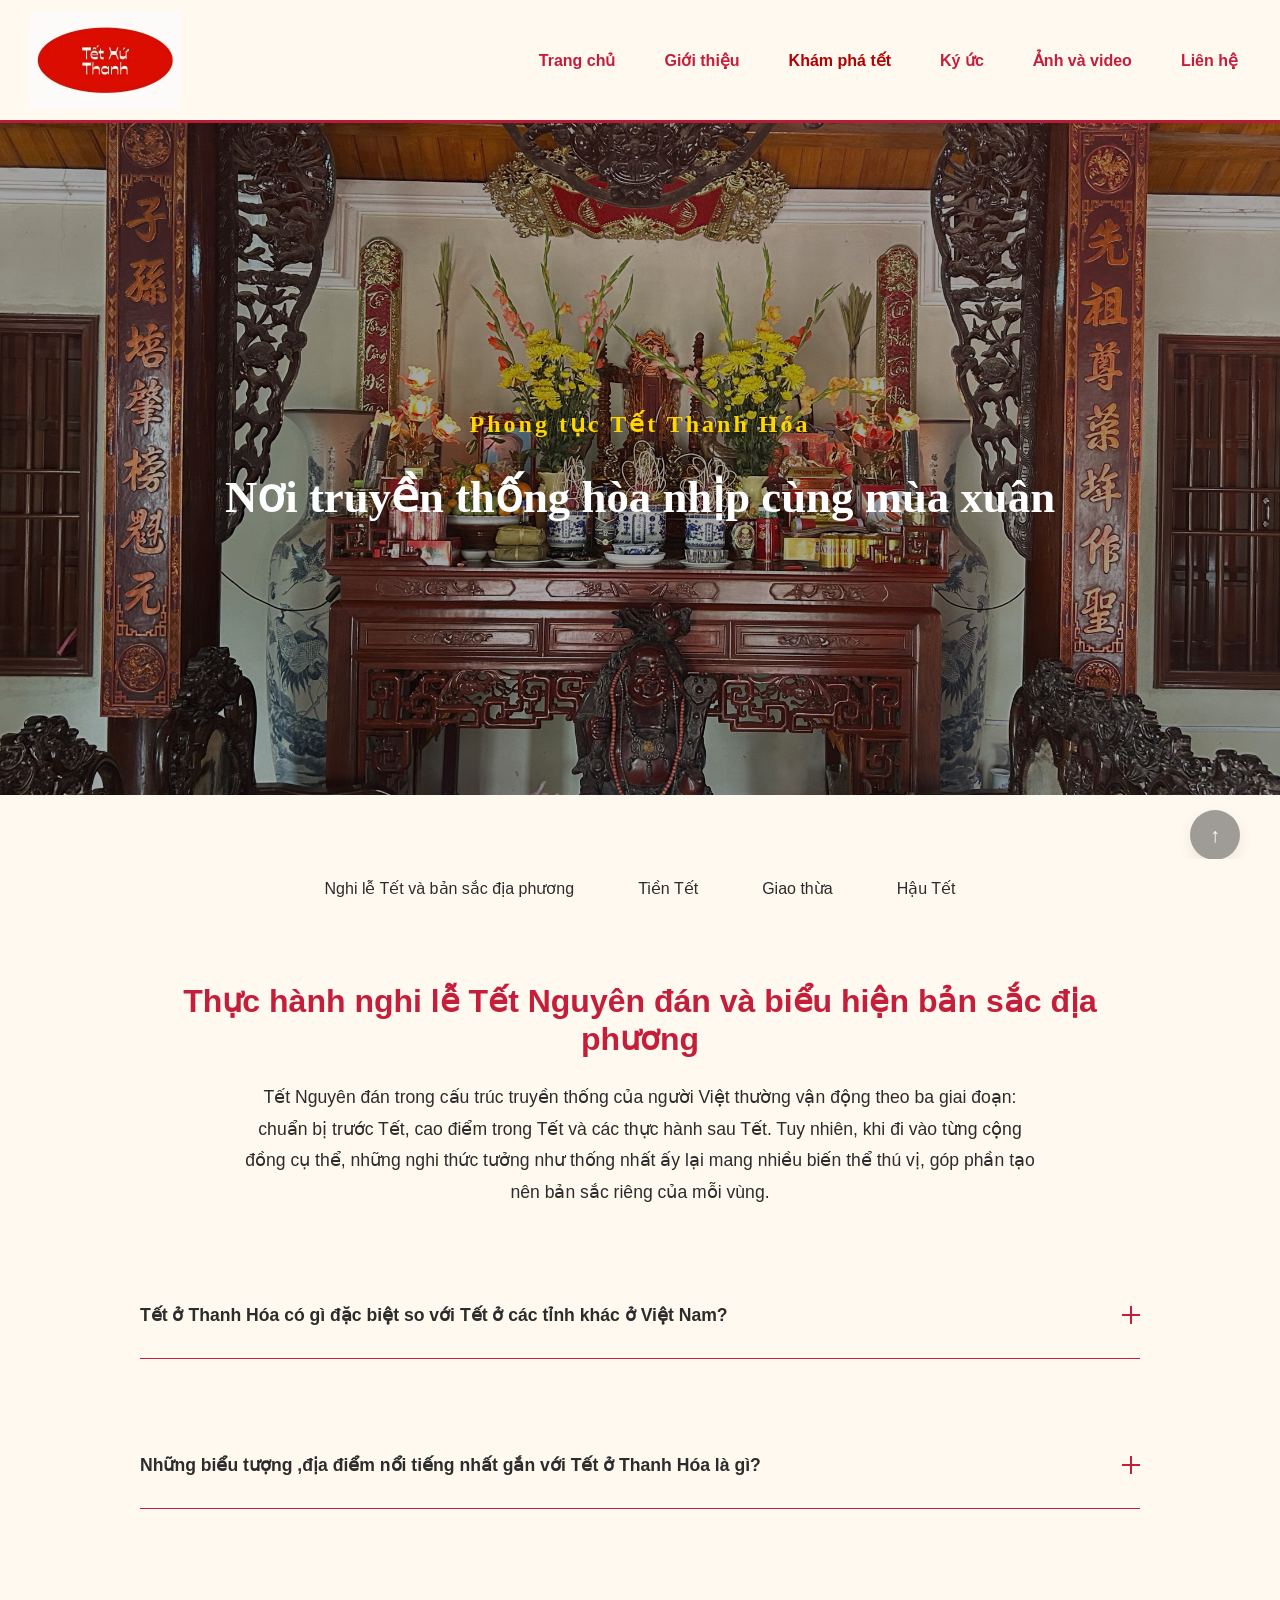
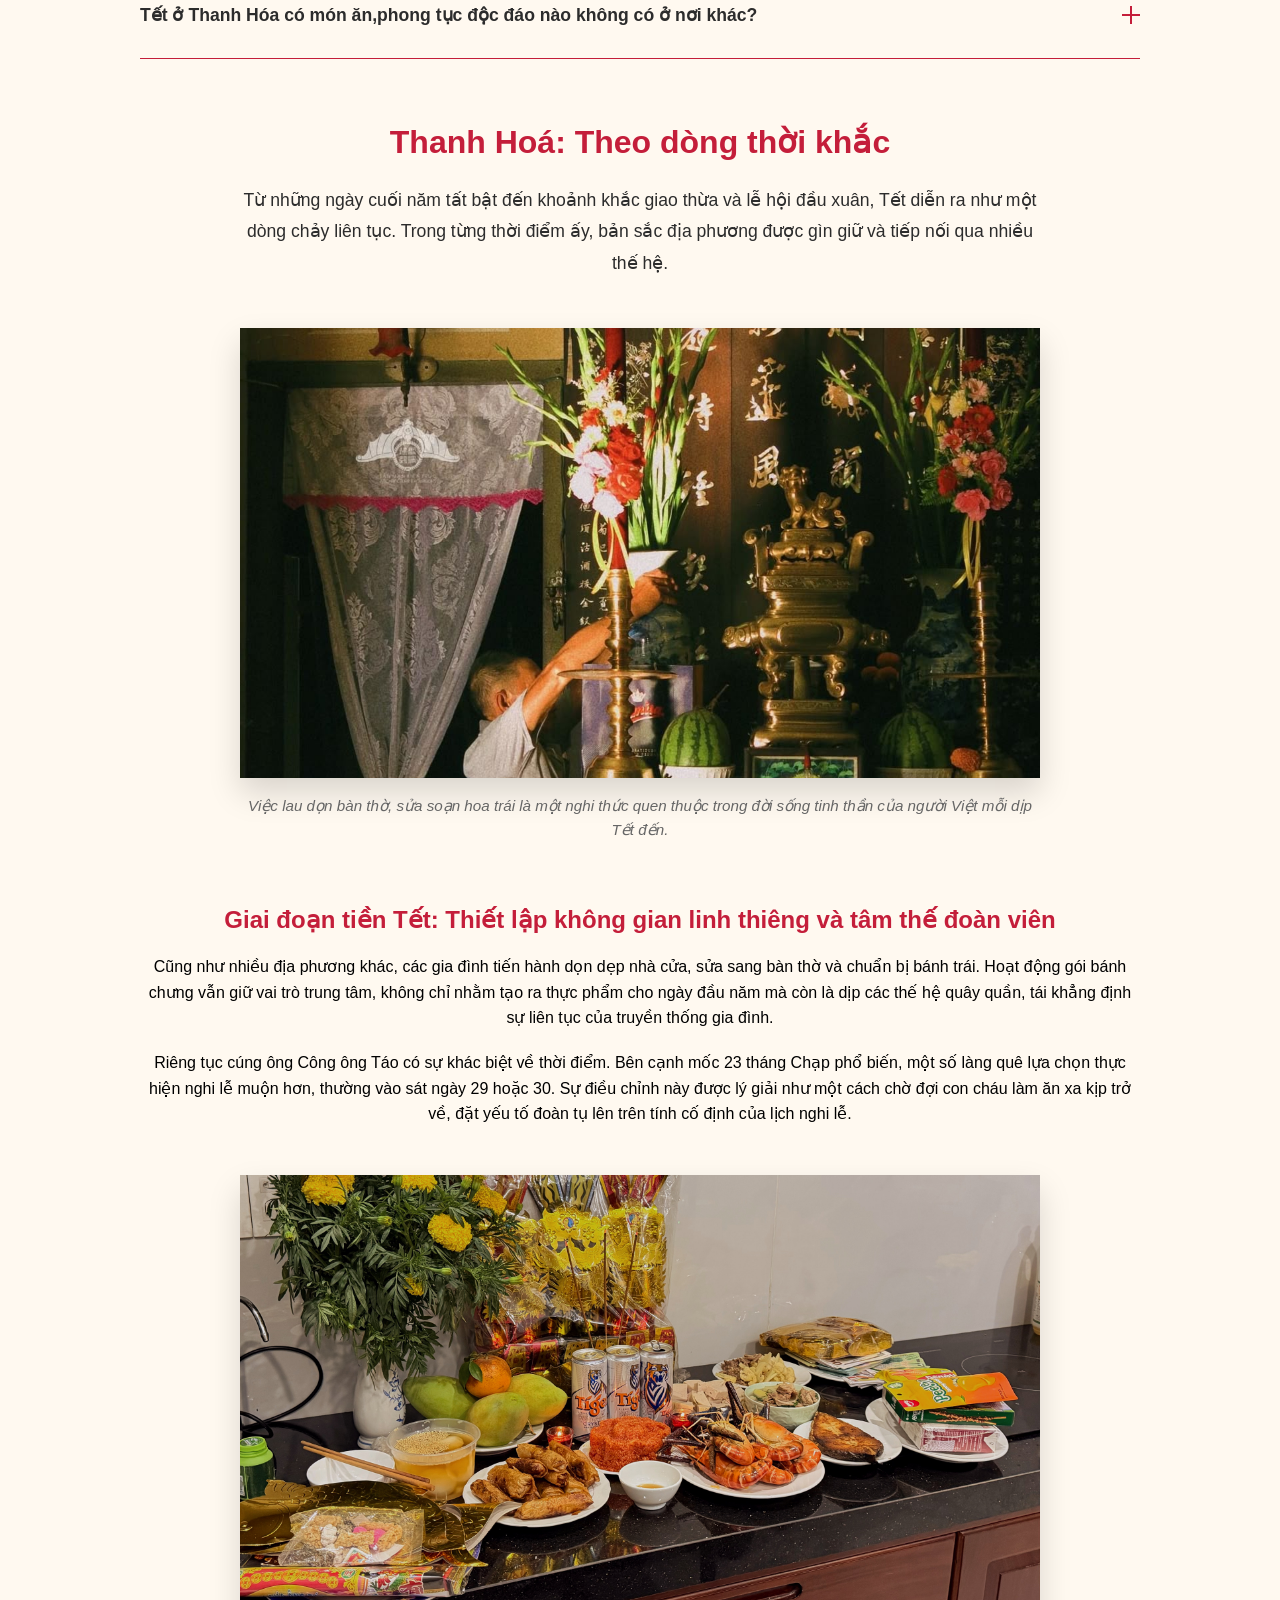
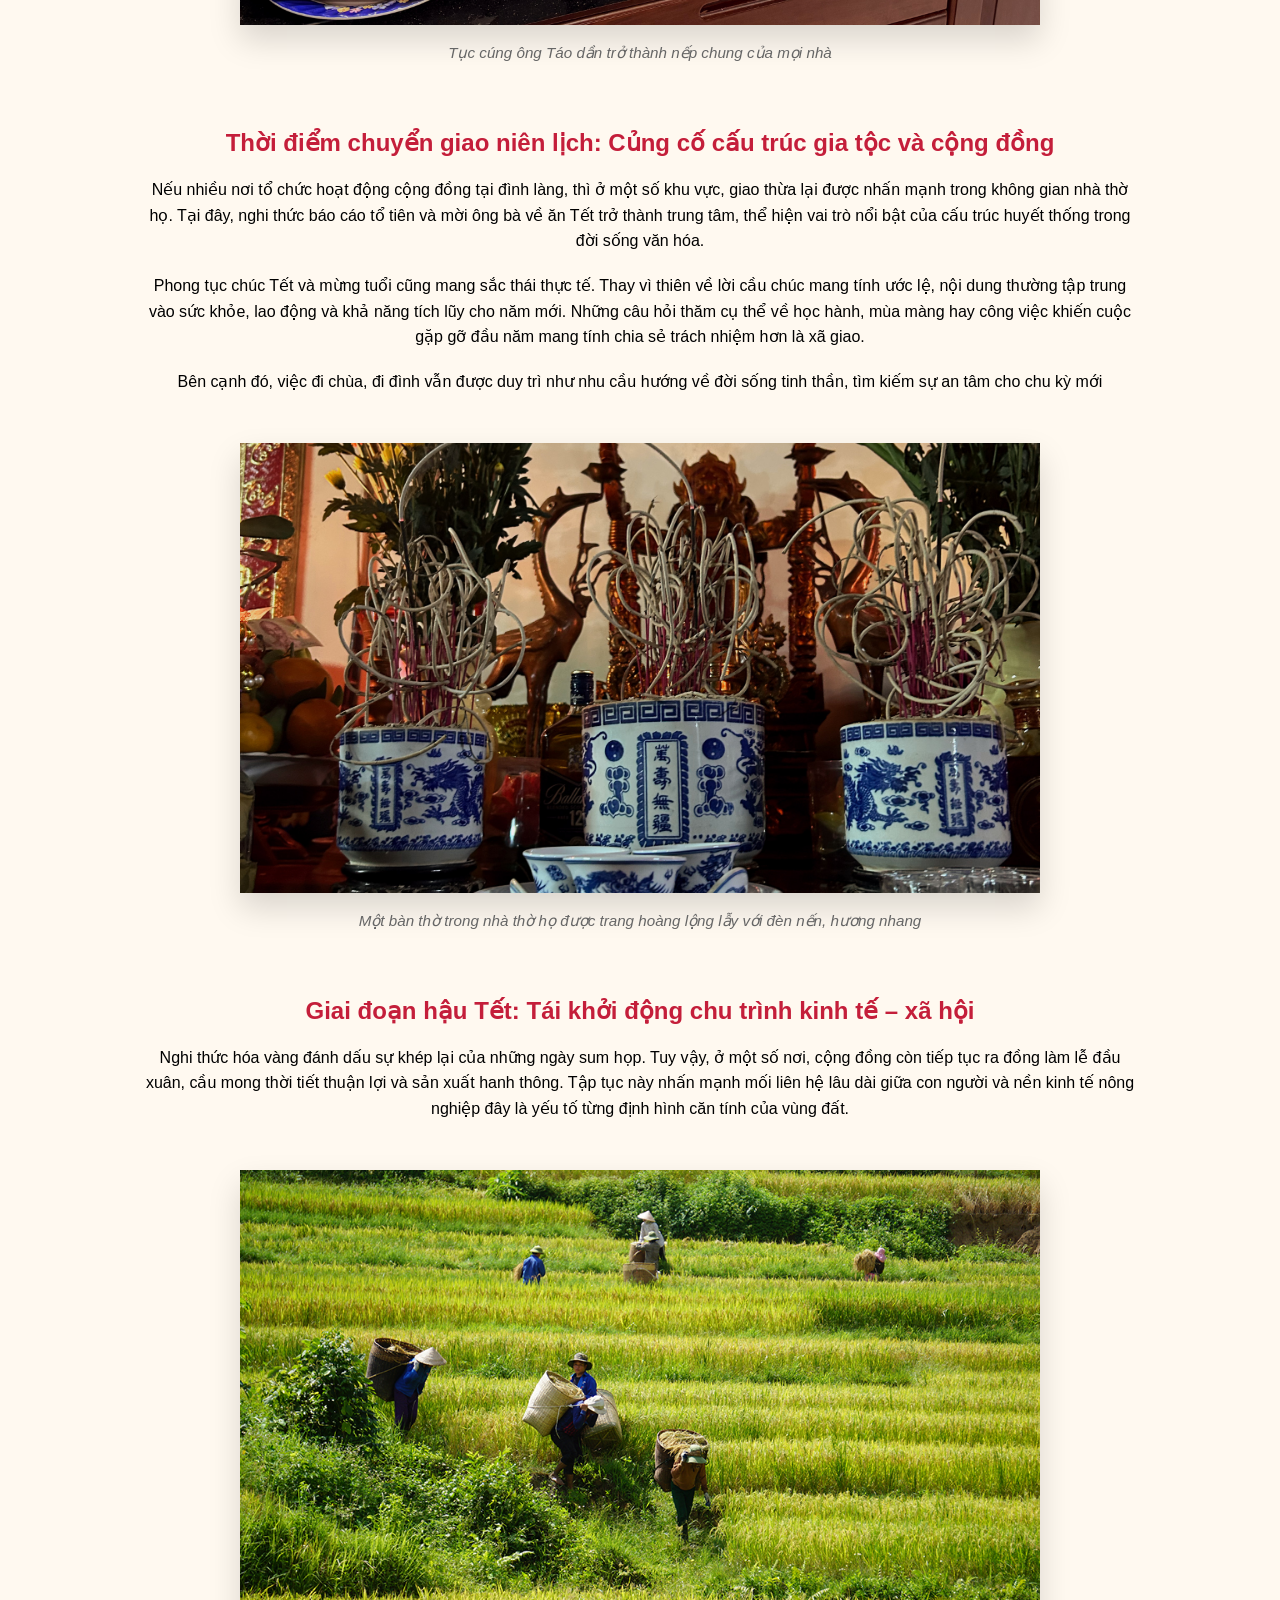
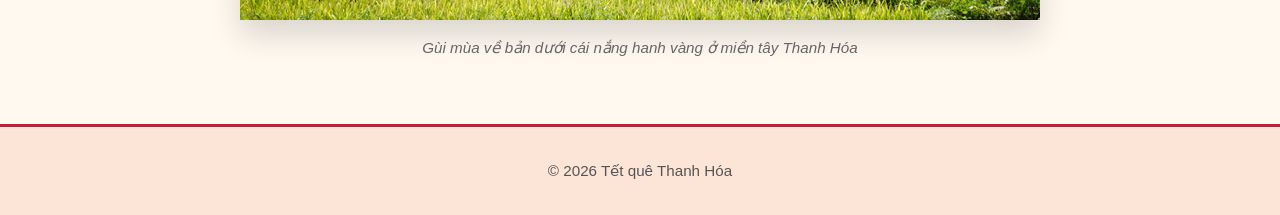
<file: phongtuc.html>
<!DOCTYPE html>
<html lang="en">
<head>
    <meta charset="UTF-8">
    <meta name="viewport" content="width=device-width, initial-scale=1.0">
    <title>Phong tục ở Thanh Hoá</title>
    <link rel="stylesheet" href="style.css">
</head>
<body>
     <header>
        <div class="menu">
        <img src="Images/logo.webp" alt="Logo">
         <div class="menu-toggle" onclick="this.parentElement.classList.toggle('menu-open')">
      <span></span>
      </div>
        <nav>
        <ul>
            <li><a href="index.html">Trang chủ</a></li>
            <li><a href="gioithieu.html">Giới thiệu</a></li>
            <li class="dropdown">
                <a href=# class="dropdown-btn">Khám phá tết</a>
                <div class="dropdown-content" >
                    <a href="phongtuc.html">Phong tục</a>
                    <a href="monan.html">Ẩm thực</a>
                    <a href="vanhoa.html">Văn hoá</a>
                </div>
            </li>
            <li><a href="kyuc.html">Ký ức</a></li>
            <li><a href="gallery.html">Ảnh và video</a></li>
            <li><a href="contact.html">Liên hệ</a></li>
            
        </ul>
        </nav>
        </div>
    </header>
    <section class="banner-tradition">
           <h1><span>Phong tục Tết Thanh Hóa</span> Nơi truyền thống hòa nhịp cùng mùa xuân</h1>
        </section>
 <section class="timeline" style="border: 20px solid transparent;">
  <nav class="tet-nav">
    <ul>
      <li><a href="#ban-sac">Nghi lễ Tết và bản sắc địa phương</a></li>
      <li><a href="#tien-tet">Tiền Tết</a></li>
      <li><a href="#giao-thua">Giao thừa</a></li>
      <li><a href="#hau-tet">Hậu Tết</a></li>
    </ul>
  </nav>
</section>
<section class="section-tradition">
    <h2 style="text-align: center;" id="ban-sac">Thực hành nghi lễ Tết Nguyên đán và biểu hiện bản sắc địa phương</h2>
<p style="text-align: center;">Tết Nguyên đán trong cấu trúc truyền thống của người Việt thường vận động theo ba giai đoạn: chuẩn bị trước Tết, cao điểm trong Tết và các thực hành sau Tết. Tuy nhiên, khi đi vào từng cộng đồng cụ thể, những nghi thức tưởng như thống nhất ấy lại mang nhiều biến thể thú vị, góp phần tạo nên bản sắc riêng của mỗi vùng.</p>
</section>
<section class="wrapper">
  <details class="faq">
    <summary>
      Tết ở Thanh Hóa có gì đặc biệt so với Tết ở các tỉnh khác ở Việt Nam?
      <span class="icon"></span>
    </summary>

    <div class="content">
      <p>
       Tết Thanh Hóa kết hợp nét cổ truyền miền Bắc với bản sắc địa phương mạnh mẽ: tái hiện nghi lễ cung đình tại di sản Thành Nhà Hồ, phong tục độc đáo của dân tộc Thái/Thổ (như lễ xuống đồng khai xuân, mời tổ tiên về sum họp), và không khí gắn bó gia đình với nông nghiệp . Không khí trang nghiêm, hoài cổ hơn so với Tết đô thị hiện đại ở nơi khác.
      </p>
    </div>
  </details>
</section>
<section class="wrapper">
  <details class="faq">
    <summary>
      Những biểu tượng ,địa điểm nổi tiếng nhất gắn với Tết ở Thanh Hóa là gì?
     <span class="icon"></span>
    </summary>

    <div class="content">
      <p>Cây nêu - đây là biểu tượng xua tà, đón xuân, báo hiệu Tết bắt đầu.</p>
<p>Thành Nhà Hồ một di sản thế giới là nơi tái hiện lễ thượng nêu, thả cá chép ông Công ông Táo, và không gian Tết xưa.</p>
<p>Làng cổ Đông Sơn nơi tái hiện chợ quê, trò chơi dân gian, sum họp gia đình.</p>
    </div>
  </details>
</section>
<section class="wrapper">
  <details class="faq">
    <summary>
      Tết ở Thanh Hóa có món ăn,phong tục độc đáo nào không có ở nơi khác?
      <span class="icon"></span>
    </summary>

    <div class="content">
      <p>
       Bánh chưng đen (của người Thái): gạo nếp trộn tro cây vừng thành màu đen óng, gói nhỏ, treo lên sừng trâu tạ ơn đây là biểu tượng Tết vùng núi.</p>
<p>Lễ xuống đồng khai xuân (người Thổ): mùng 7 tháng Giêng ra đồng làm lễ, cầu mưa thuận gió hòa, mùa màng tốt tươi.</p>
<p>Phong tục mời tổ tiên về ăn Tết sớm, chàng rể thăm bố mẹ vợ mùng 2 Tết với lễ vật – nhấn mạnh đoàn tụ và trách nhiệm gia đình.</p>
      </p>
    </div>
  </details>
</section>
<section class="section-tradition">
    <h2 style="text-align: center;">Thanh Hoá: Theo dòng thời khắc</h2>
    <p>Từ những ngày cuối năm tất bật đến khoảnh khắc giao thừa và lễ hội đầu xuân, Tết diễn ra như một dòng chảy liên tục.
Trong từng thời điểm ấy, bản sắc địa phương được gìn giữ và tiếp nối qua nhiều thế hệ.</p>
<figure class="image-block">
    <img src="Images/thapHuong.jpg" alt="Lau dọn bàn thờ mỗi dịp Tết">
    <figcaption> Việc lau dọn bàn thờ, sửa soạn hoa trái là một nghi thức quen thuộc trong đời sống tinh thần của người Việt mỗi dịp Tết đến. </figcaption>
    </figure>
</section>
<section class="wrapper">
<h2 style="text-align: center;" id="tien-tet">Giai đoạn tiền Tết: Thiết lập không gian linh thiêng và tâm thế đoàn viên</h2>
<div style="text-align: center;">
<p>Cũng như nhiều địa phương khác, các gia đình tiến hành dọn dẹp nhà cửa, sửa sang bàn thờ và chuẩn bị bánh trái. Hoạt động gói bánh chưng vẫn giữ vai trò trung tâm, không chỉ nhằm tạo ra thực phẩm cho ngày đầu năm mà còn là dịp các thế hệ quây quần, tái khẳng định sự liên tục của truyền thống gia đình.</p> <p> Riêng tục cúng ông Công ông Táo có sự khác biệt về thời điểm. Bên cạnh mốc 23 tháng Chạp phổ biến, một số làng quê lựa chọn thực hiện nghi lễ muộn hơn, thường vào sát ngày 29 hoặc 30. Sự điều chỉnh này được lý giải như một cách chờ đợi con cháu làm ăn xa kịp trở về, đặt yếu tố đoàn tụ lên trên tính cố định của lịch nghi lễ.</p>
</div>
<figure class="image-block">
    <img src="Images/cung.JPG" alt="Dọn dẹp nhà cửa sửa soạn đưa ông Táo về trời">
    <figcaption> Tục cúng ông Táo dần trở thành nếp chung của mọi nhà</figcaption>
    </figure>
</section>
<section class="wrapper">
<h2 style="text-align: center;" id="giao-thua">Thời điểm chuyển giao niên lịch: Củng cố cấu trúc gia tộc và cộng đồng</h2>
<div style="text-align: center;">
<p>Nếu nhiều nơi tổ chức hoạt động cộng đồng tại đình làng, thì ở một số khu vực, giao thừa lại được nhấn mạnh trong không gian nhà thờ họ. Tại đây, nghi thức báo cáo tổ tiên và mời ông bà về ăn Tết trở thành trung tâm, thể hiện vai trò nổi bật của cấu trúc huyết thống trong đời sống văn hóa.</p> 
<p>Phong tục chúc Tết và mừng tuổi cũng mang sắc thái thực tế. Thay vì thiên về lời cầu chúc mang tính ước lệ, nội dung thường tập trung vào sức khỏe, lao động và khả năng tích lũy cho năm mới. Những câu hỏi thăm cụ thể về học hành, mùa màng hay công việc khiến cuộc gặp gỡ đầu năm mang tính chia sẻ trách nhiệm hơn là xã giao.</p>
<p> Bên cạnh đó, việc đi chùa, đi đình vẫn được duy trì như nhu cầu hướng về đời sống tinh thần, tìm kiếm sự an tâm cho chu kỳ mới</p>
</div>
<figure class="image-block">
    <img src="Images/batNhang.JPG" alt="Nhang trên bàn thờ">
    <figcaption> Một bàn thờ trong nhà thờ họ được trang hoàng lộng lẫy với đèn nến, hương nhang</figcaption>
    </figure>
</section>
<section class="wrapper">
<h2 style="text-align: center;" id="hau-tet">Giai đoạn hậu Tết: Tái khởi động chu trình kinh tế – xã hội</h2>
<div style="text-align: center;">
<p>Nghi thức hóa vàng đánh dấu sự khép lại của những ngày sum họp. Tuy vậy, ở một số nơi, cộng đồng còn tiếp tục ra đồng làm lễ đầu xuân, cầu mong thời tiết thuận lợi và sản xuất hanh thông. Tập tục này nhấn mạnh mối liên hệ lâu dài giữa con người và nền kinh tế nông nghiệp đây là yếu tố từng định hình căn tính của vùng đất.</p>
</div>
<figure class="image-block">
    <img src="Images/afterTet.jpg" alt="Những người nông dân gánh lúa về bản">
    <figcaption> Gùi mùa về bản dưới cái nắng hanh vàng ở miền tây Thanh Hóa</figcaption>
    </figure>
</section>
<a href="#top" class="back-to-top">↑</a>
 <footer>
    <p class="footer-copy">
        © 2026 Tết quê Thanh Hóa
    </p>
</footer>
</body>
</html>
</file>
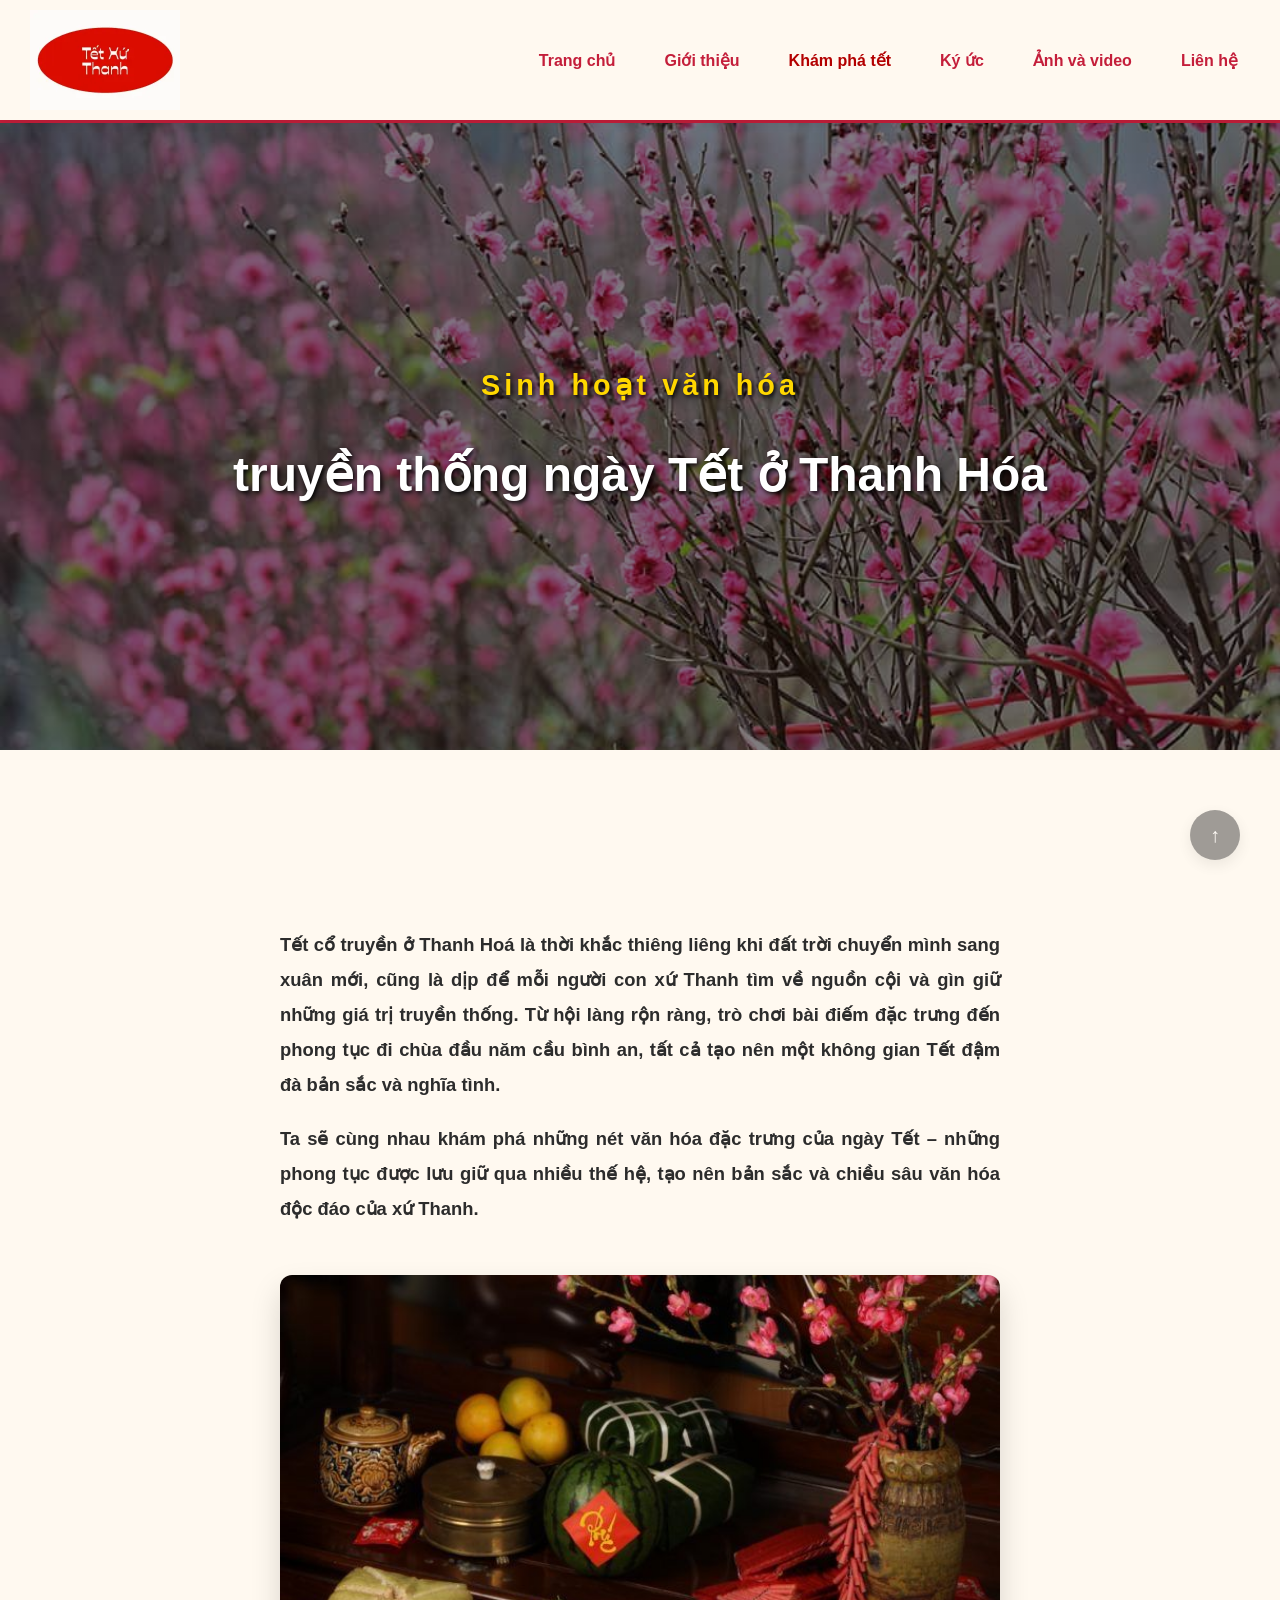
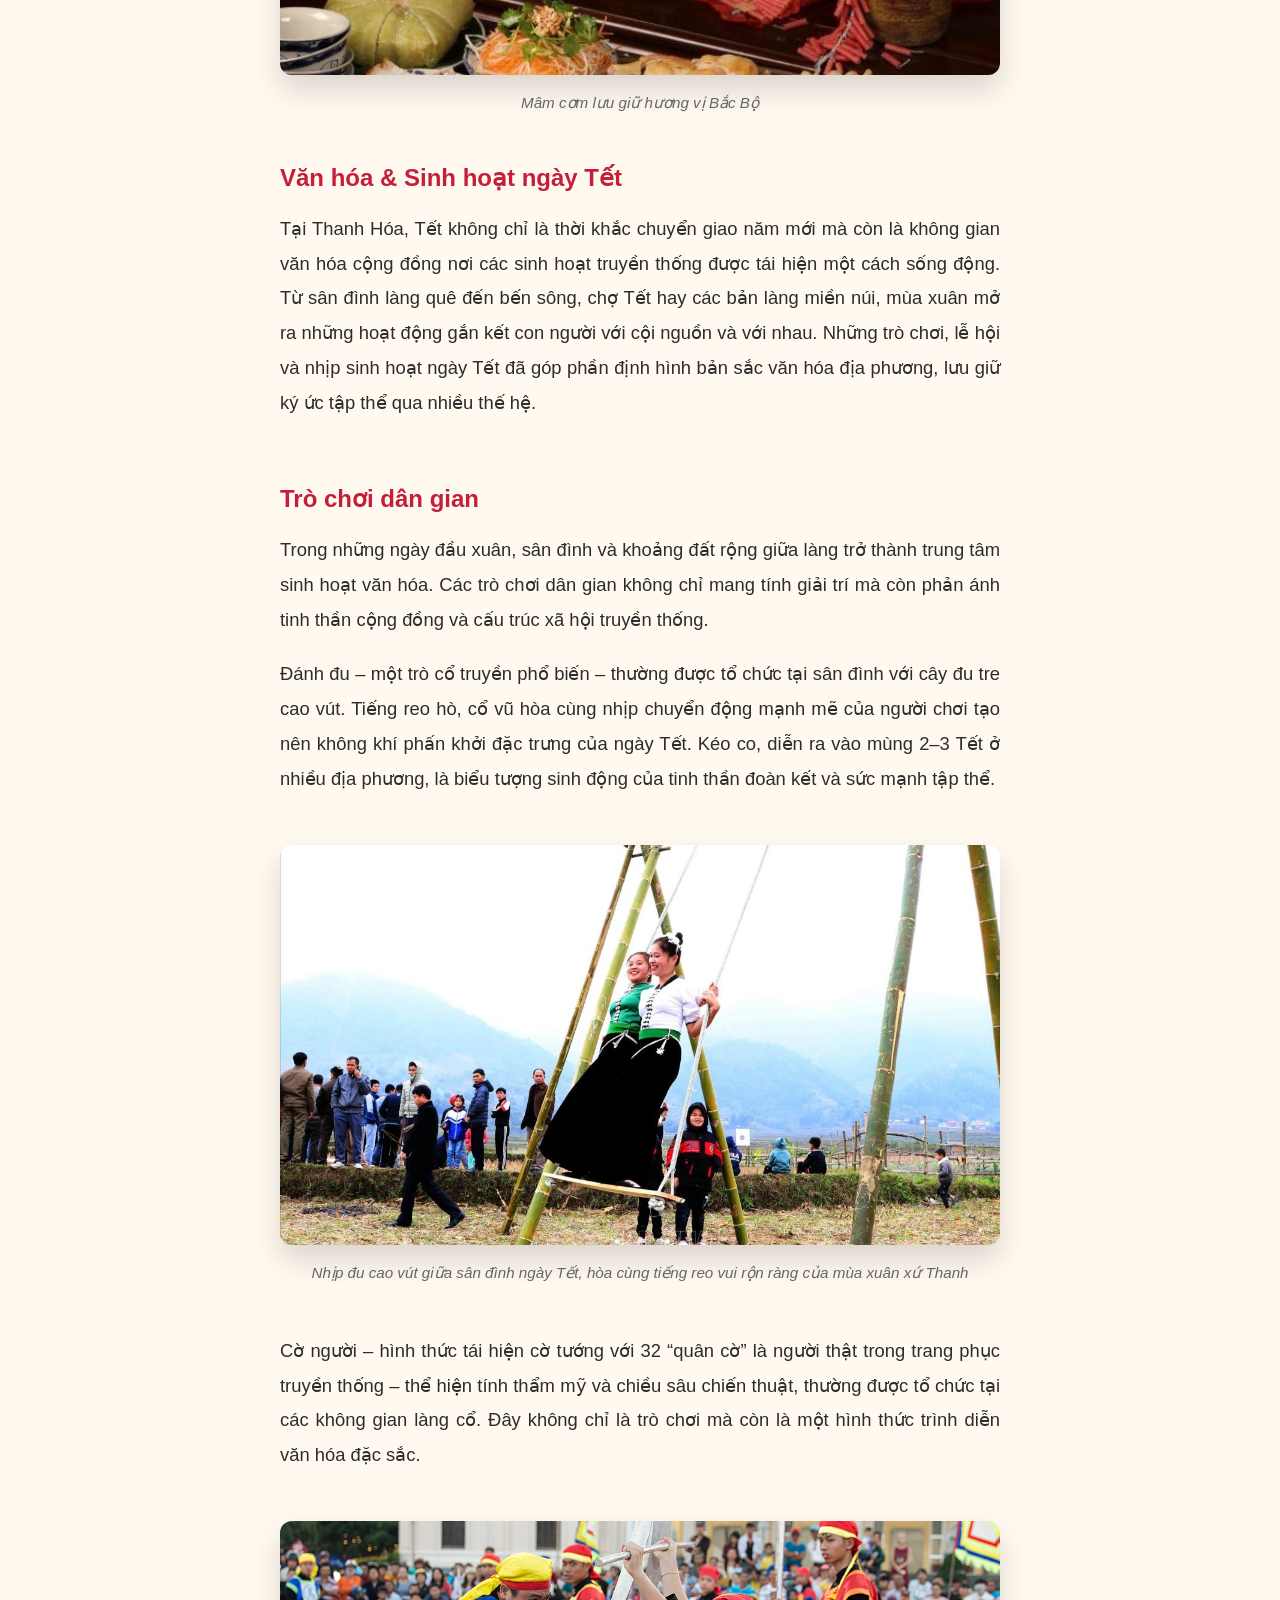
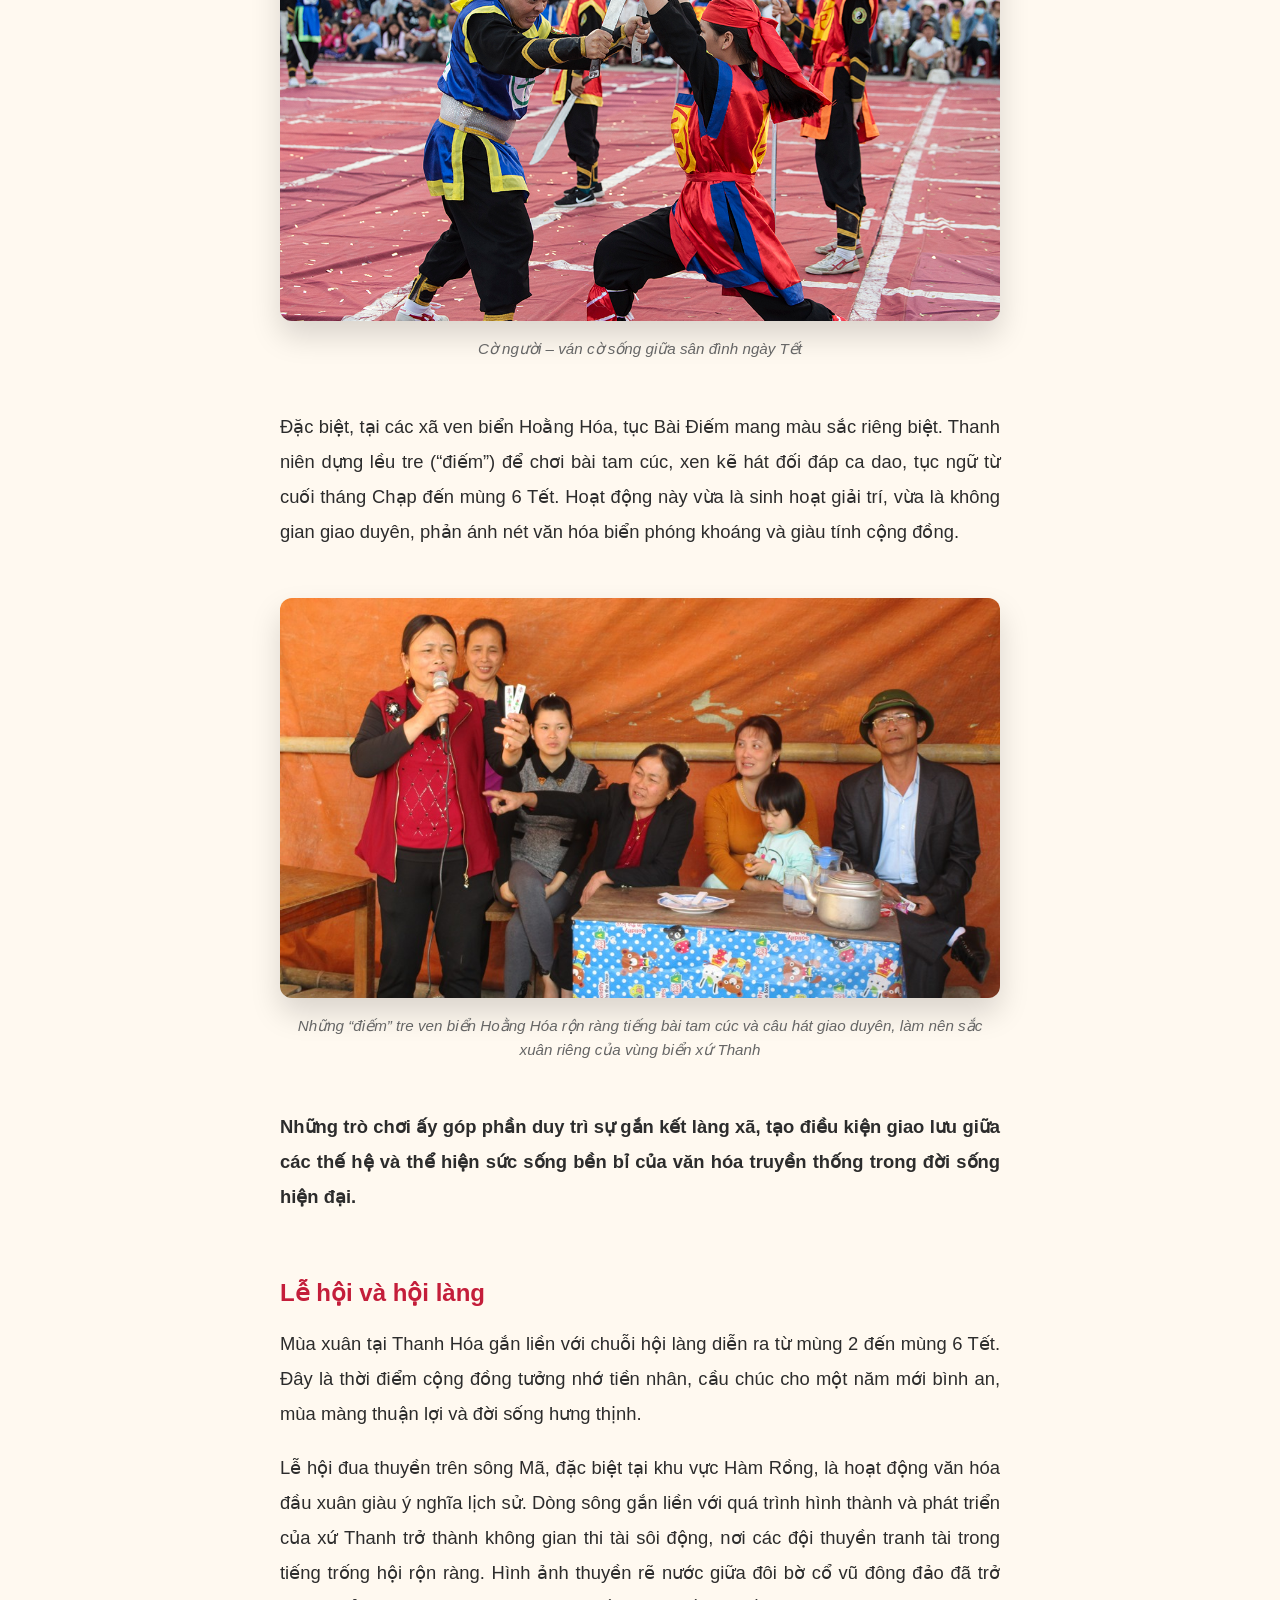
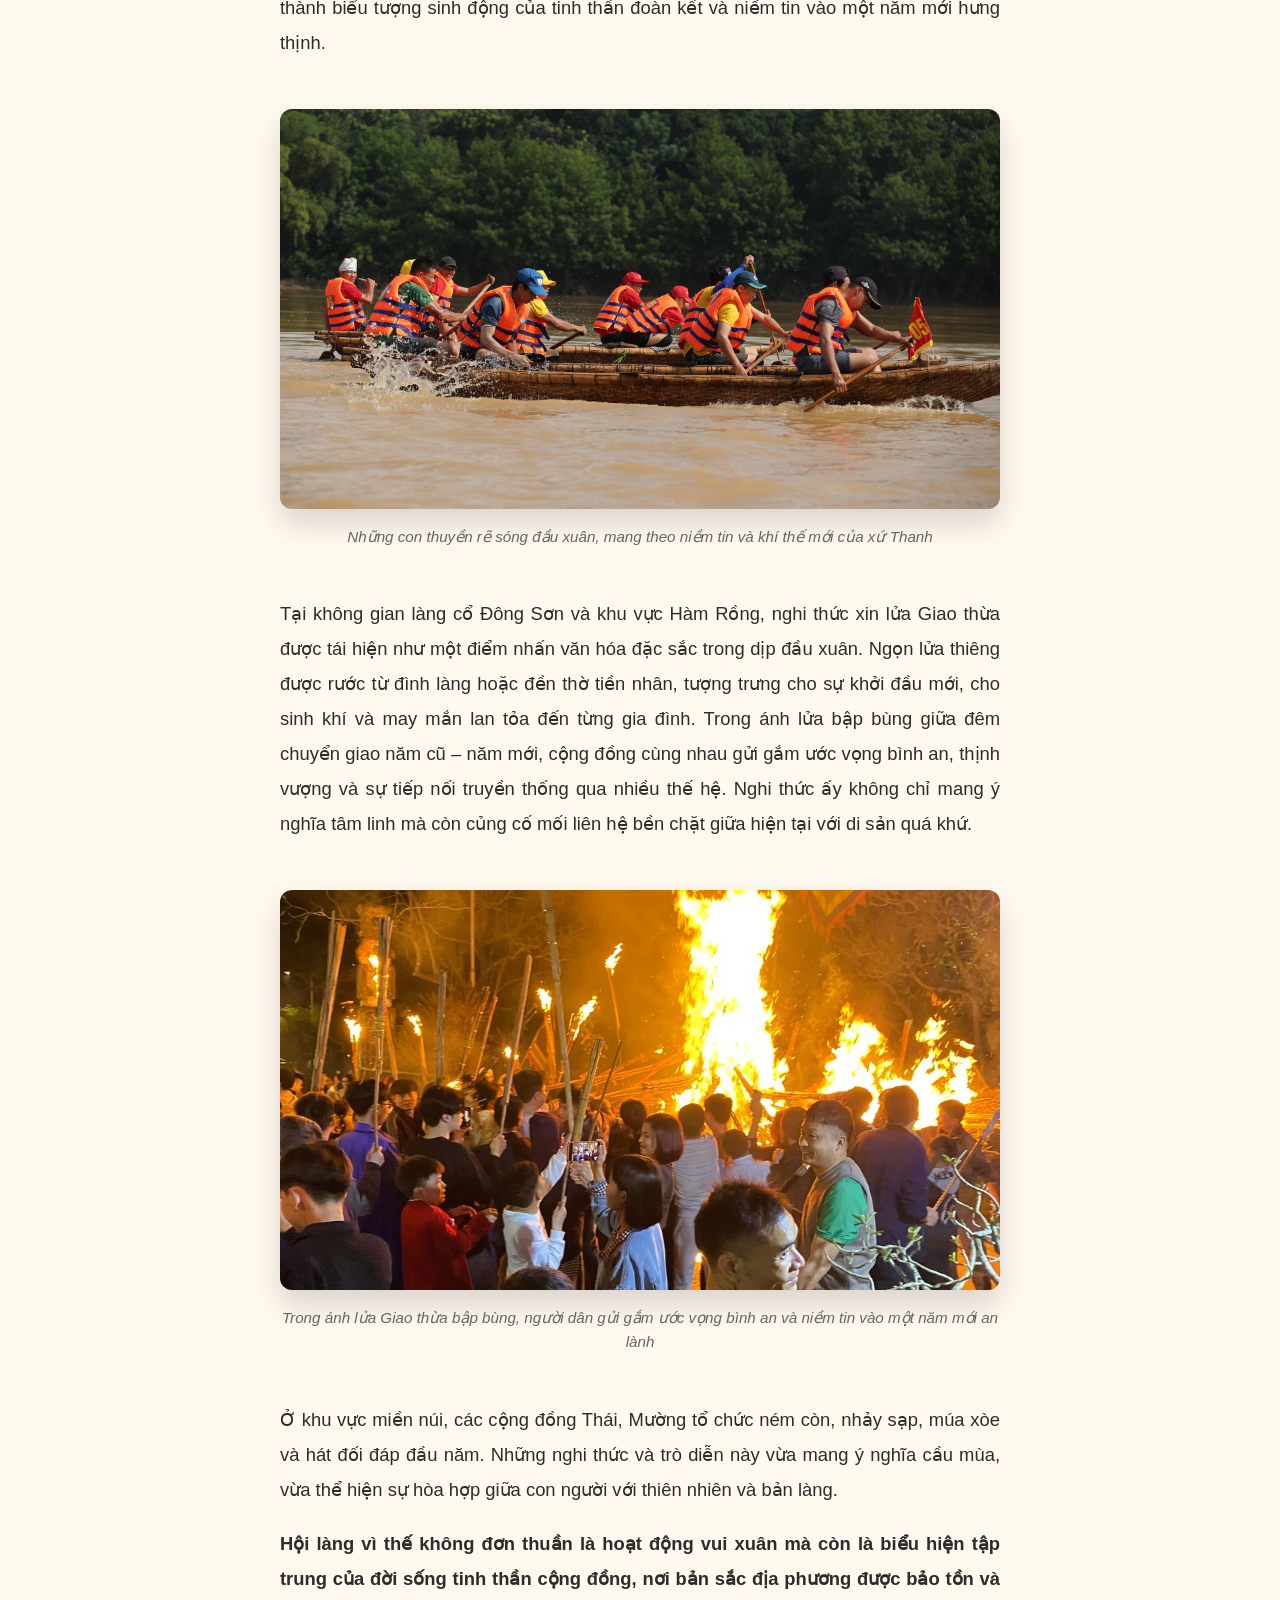
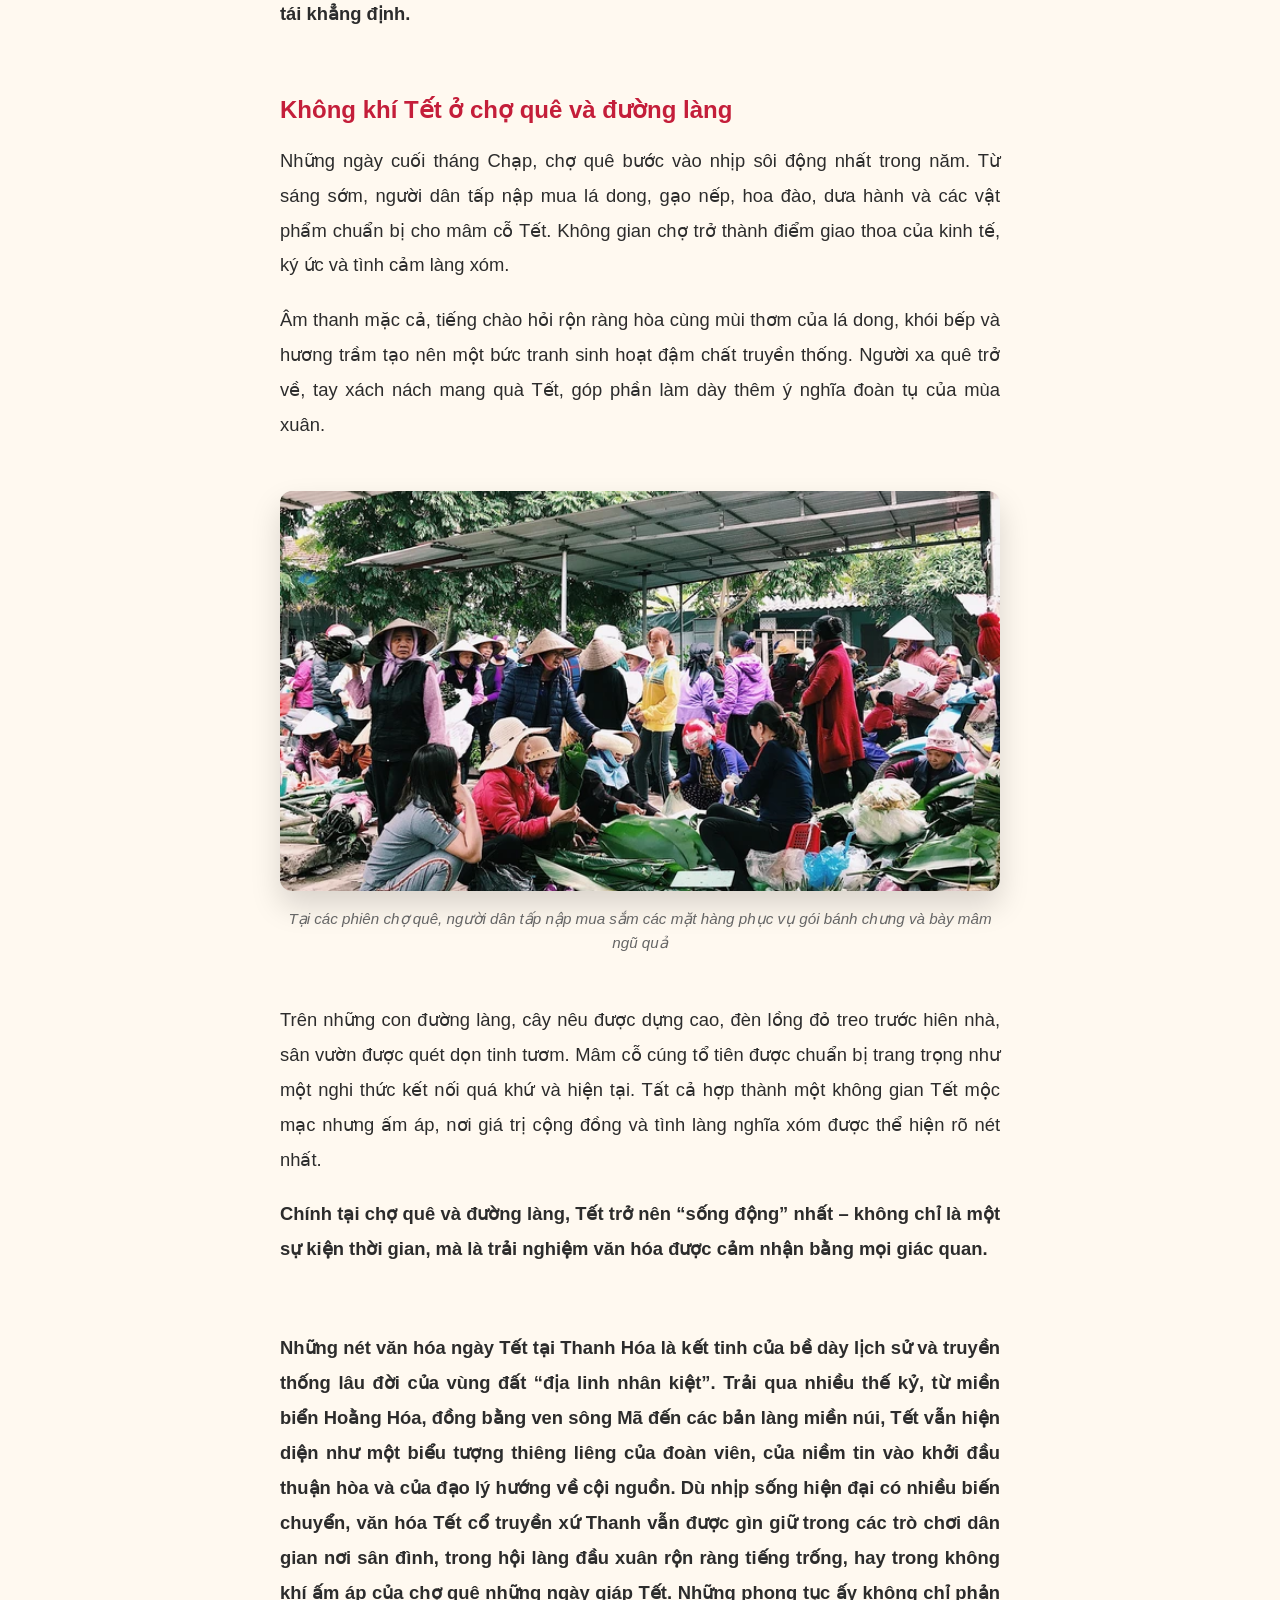
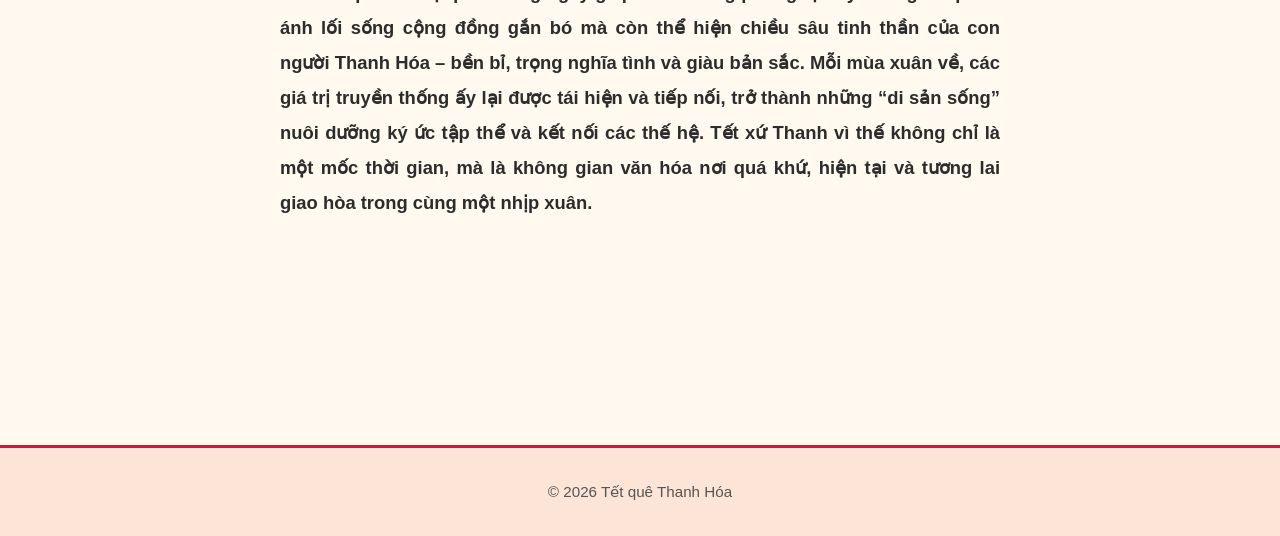
<file: vanhoa.html>
<!DOCTYPE html>
<html lang="en">
<head>
  <meta charset="UTF-8">
  <meta name="viewport" content="width=device-width, initial-scale=1.0">
  <title>Văn hoá tết ở Thanh Hoá</title>
  <link rel="stylesheet" href="style.css">
</head>
<body>
  <header>
        <div class="menu">
        <img src="Images/logo.webp" alt="Logo">
         <div class="menu-toggle" onclick="this.parentElement.classList.toggle('menu-open')">
      <span></span>
      </div>
        <nav>
        <ul>
            <li><a href="index.html">Trang chủ</a></li>
            <li><a href="gioithieu.html">Giới thiệu</a></li>
            <li class="dropdown">
                <a href=# class="dropdown-btn">Khám phá tết</a>
                <div class="dropdown-content" >
                    <a href="phongtuc.html">Phong tục</a>
                    <a href="monan.html">Ẩm thực</a>
                    <a href="vanhoa.html">Văn hoá</a>
                </div>
            </li>
            <li><a href="kyuc.html">Ký ức</a></li>
            <li><a href="gallery.html">Ảnh và video</a></li>
            <li><a href="contact.html">Liên hệ</a></li>
            
        </ul>
        </nav>
        </div>
    </header>
  <main>
   <section class="hero">
            <div class="wrapper">
           <h1><span>Sinh hoạt văn hóa</span>  <span>truyền thống ngày Tết ở Thanh Hóa</span></h1>
           </div>
        </section>
  <section class="culture-intro">
    <div class="wrapper-culture">
      <p>
        <strong>
        Tết cổ truyền ở Thanh Hoá là thời khắc thiêng liêng khi đất trời chuyển mình sang xuân mới,
        cũng là dịp để mỗi người con xứ Thanh tìm về nguồn cội và gìn giữ những giá trị truyền thống.

        Từ hội làng rộn ràng, trò chơi bài điếm đặc trưng đến phong tục đi chùa đầu năm cầu bình an,
        tất cả tạo nên một không gian Tết đậm đà bản sắc và nghĩa tình.
        </strong>
      </p>
      <p>
        <strong>
      Ta sẽ cùng nhau khám phá những nét văn hóa đặc trưng của ngày Tết – những phong tục được lưu giữ qua nhiều thế hệ, tạo nên bản sắc và chiều sâu văn hóa độc đáo của xứ Thanh.
      </strong>
      </p>
       <figure class="image-block">
    <img src="Images/vanHoaTet.jpg" alt="Bàn cơm đầy đủ các món ăn">
    <figcaption> Mâm cơm lưu giữ hương vị Bắc Bộ</figcaption>
    </figure>
  <section>
    <h2>Văn hóa & Sinh hoạt ngày Tết</h2>
    <p>Tại Thanh Hóa, Tết không chỉ là thời khắc chuyển giao năm mới mà còn là không gian văn hóa cộng đồng nơi các sinh hoạt truyền thống được tái hiện một cách sống động. Từ sân đình làng quê đến bến sông, chợ Tết hay các bản làng miền núi, mùa xuân mở ra những hoạt động gắn kết con người với cội nguồn và với nhau. Những trò chơi, lễ hội và nhịp sinh hoạt ngày Tết đã góp phần định hình bản sắc văn hóa địa phương, lưu giữ ký ức tập thể qua nhiều thế hệ.</p>
  </section>
  <section>
    <h2>Trò chơi dân gian</h2>
    <p>Trong những ngày đầu xuân, sân đình và khoảng đất rộng giữa làng trở thành trung tâm sinh hoạt văn hóa. Các trò chơi dân gian không chỉ mang tính giải trí mà còn phản ánh tinh thần cộng đồng và cấu trúc xã hội truyền thống.</p>
    <p>Đánh đu – một trò cổ truyền phổ biến – thường được tổ chức tại sân đình với cây đu tre cao vút. Tiếng reo hò, cổ vũ hòa cùng nhịp chuyển động mạnh mẽ của người chơi tạo nên không khí phấn khởi đặc trưng của ngày Tết. Kéo co, diễn ra vào mùng 2–3 Tết ở nhiều địa phương, là biểu tượng sinh động của tinh thần đoàn kết và sức mạnh tập thể.</p>
  <figure class="image-block">
    <img src="Images/danhDu.webp" alt="Đánh đu được diễn ra ở nhiều nơi">
    <figcaption> Nhịp đu cao vút giữa sân đình ngày Tết, hòa cùng tiếng reo vui rộn ràng của mùa xuân xứ Thanh</figcaption>
    </figure>
  <p>Cờ người – hình thức tái hiện cờ tướng với 32 “quân cờ” là người thật trong trang phục truyền thống – thể hiện tính thẩm mỹ và chiều sâu chiến thuật, thường được tổ chức tại các không gian làng cổ. Đây không chỉ là trò chơi mà còn là một hình thức trình diễn văn hóa đặc sắc.</p>
   <figure class="image-block">
    <img src="Images/coNguoi.jpg" alt="Cờ người nét độc đáo ở Thanh Hoá">
    <figcaption>Cờ người – ván cờ sống giữa sân đình ngày Tết</figcaption>
    </figure>
  <p>Đặc biệt, tại các xã ven biển Hoằng Hóa, tục Bài Điếm mang màu sắc riêng biệt. Thanh niên dựng lều tre (“điếm”) để chơi bài tam cúc, xen kẽ hát đối đáp ca dao, tục ngữ từ cuối tháng Chạp đến mùng 6 Tết. Hoạt động này vừa là sinh hoạt giải trí, vừa là không gian giao duyên, phản ánh nét văn hóa biển phóng khoáng và giàu tính cộng đồng.</p>
   <figure class="image-block">
    <img src="Images/baiDiem.jpg" alt="Bài Điếm- nét đặc sản của các xã ven biển Hoằng Hoá">
    <figcaption>Những “điếm” tre ven biển Hoằng Hóa rộn ràng tiếng bài tam cúc và câu hát giao duyên, làm nên sắc xuân riêng của vùng biển xứ Thanh</figcaption>
    </figure>
  
  <p>
  <strong>Những trò chơi ấy góp phần duy trì sự gắn kết làng xã, tạo điều kiện giao lưu giữa các thế hệ và thể hiện sức sống bền bỉ của văn hóa truyền thống trong đời sống hiện đại.</strong>
</p>
</section>
<section>
  <h2>Lễ hội và hội làng</h2>
  <p>Mùa xuân tại Thanh Hóa gắn liền với chuỗi hội làng diễn ra từ mùng 2 đến mùng 6 Tết. Đây là thời điểm cộng đồng tưởng nhớ tiền nhân, cầu chúc cho một năm mới bình an, mùa màng thuận lợi và đời sống hưng thịnh.</p>
  <p>Lễ hội đua thuyền trên sông Mã, đặc biệt tại khu vực Hàm Rồng, là hoạt động văn hóa đầu xuân giàu ý nghĩa lịch sử. Dòng sông gắn liền với quá trình hình thành và phát triển của xứ Thanh trở thành không gian thi tài sôi động, nơi các đội thuyền tranh tài trong tiếng trống hội rộn ràng. Hình ảnh thuyền rẽ nước giữa đôi bờ cổ vũ đông đảo đã trở thành biểu tượng sinh động của tinh thần đoàn kết và niềm tin vào một năm mới hưng thịnh.</p>
  <figure class="image-block">
    <img src="Images/duaThuyen.jpeg" alt="Đua thuyền trên sông Mã">
    <figcaption>Những con thuyền rẽ sóng đầu xuân, mang theo niềm tin và khí thế mới của xứ Thanh</figcaption>
    </figure>
  
  <p>Tại không gian làng cổ Đông Sơn và khu vực Hàm Rồng, nghi thức xin lửa Giao thừa được tái hiện như một điểm nhấn văn hóa đặc sắc trong dịp đầu xuân. Ngọn lửa thiêng được rước từ đình làng hoặc đền thờ tiền nhân, tượng trưng cho sự khởi đầu mới, cho sinh khí và may mắn lan tỏa đến từng gia đình. Trong ánh lửa bập bùng giữa đêm chuyển giao năm cũ – năm mới, cộng đồng cùng nhau gửi gắm ước vọng bình an, thịnh vượng và sự tiếp nối truyền thống qua nhiều thế hệ. Nghi thức ấy không chỉ mang ý nghĩa tâm linh mà còn củng cố mối liên hệ bền chặt giữa hiện tại với di sản quá khứ.</p>
  <figure class="image-block">
    <img src="Images/xinLua.webp" alt="Tục xin lửa độc đáo">
    <figcaption>Trong ánh lửa Giao thừa bập bùng, người dân gửi gắm ước vọng bình an và niềm tin vào một năm mới an lành</figcaption>
    </figure>
  
  <p>Ở khu vực miền núi, các cộng đồng Thái, Mường tổ chức ném còn, nhảy sạp, múa xòe và hát đối đáp đầu năm. Những nghi thức và trò diễn này vừa mang ý nghĩa cầu mùa, vừa thể hiện sự hòa hợp giữa con người với thiên nhiên và bản làng.</p>
  <p> <strong>Hội làng vì thế không đơn thuần là hoạt động vui xuân mà còn là biểu hiện tập trung của đời sống tinh thần cộng đồng, nơi bản sắc địa phương được bảo tồn và tái khẳng định.</strong></p>
</section>
<section>
  <h2>Không khí Tết ở chợ quê và đường làng</h2>
  <p>Những ngày cuối tháng Chạp, chợ quê bước vào nhịp sôi động nhất trong năm. Từ sáng sớm, người dân tấp nập mua lá dong, gạo nếp, hoa đào, dưa hành và các vật phẩm chuẩn bị cho mâm cỗ Tết. Không gian chợ trở thành điểm giao thoa của kinh tế, ký ức và tình cảm làng xóm.</p>
  <p>Âm thanh mặc cả, tiếng chào hỏi rộn ràng hòa cùng mùi thơm của lá dong, khói bếp và hương trầm tạo nên một bức tranh sinh hoạt đậm chất truyền thống. Người xa quê trở về, tay xách nách mang quà Tết, góp phần làm dày thêm ý nghĩa đoàn tụ của mùa xuân.</p>
    <figure class="image-block">
    <img src="Images/choQue.webp" alt="Chợ quê vào dịp Tết">
    <figcaption>Tại các phiên chợ quê, người dân tấp nập mua sắm các mặt hàng phục vụ gói bánh chưng và bày mâm ngũ quả</figcaption>
    </figure>
  <p>Trên những con đường làng, cây nêu được dựng cao, đèn lồng đỏ treo trước hiên nhà, sân vườn được quét dọn tinh tươm. Mâm cỗ cúng tổ tiên được chuẩn bị trang trọng như một nghi thức kết nối quá khứ và hiện tại. Tất cả hợp thành một không gian Tết mộc mạc nhưng ấm áp, nơi giá trị cộng đồng và tình làng nghĩa xóm được thể hiện rõ nét nhất.</p>
  <p><strong>Chính tại chợ quê và đường làng, Tết trở nên “sống động” nhất – không chỉ là một sự kiện thời gian, mà là trải nghiệm văn hóa được cảm nhận bằng mọi giác quan.</strong></p>
</section>
<section>
  <p><strong>Những nét văn hóa ngày Tết tại Thanh Hóa là kết tinh của bề dày lịch sử và truyền thống lâu đời của vùng đất “địa linh nhân kiệt”. Trải qua nhiều thế kỷ, từ miền biển Hoằng Hóa, đồng bằng ven sông Mã đến các bản làng miền núi, Tết vẫn hiện diện như một biểu tượng thiêng liêng của đoàn viên, của niềm tin vào khởi đầu thuận hòa và của đạo lý hướng về cội nguồn.

Dù nhịp sống hiện đại có nhiều biến chuyển, văn hóa Tết cổ truyền xứ Thanh vẫn được gìn giữ trong các trò chơi dân gian nơi sân đình, trong hội làng đầu xuân rộn ràng tiếng trống, hay trong không khí ấm áp của chợ quê những ngày giáp Tết. Những phong tục ấy không chỉ phản ánh lối sống cộng đồng gắn bó mà còn thể hiện chiều sâu tinh thần của con người Thanh Hóa – bền bỉ, trọng nghĩa tình và giàu bản sắc.

Mỗi mùa xuân về, các giá trị truyền thống ấy lại được tái hiện và tiếp nối, trở thành những “di sản sống” nuôi dưỡng ký ức tập thể và kết nối các thế hệ. Tết xứ Thanh vì thế không chỉ là một mốc thời gian, mà là không gian văn hóa nơi quá khứ, hiện tại và tương lai giao hòa trong cùng một nhịp xuân.</strong></p>
</section>
    </div>
  </section>
</main>
<a href="#top" class="back-to-top">↑</a>
<footer>

    <p class="footer-copy">
        © 2026 Tết quê Thanh Hóa
    </p>
</footer>
</body>
</html>
</file>
<file: style.css>
/* RESET & GLOBAL*/
*{
  box-sizing: border-box;
}
html {
  scroll-behavior: smooth;
}
.wrapper{
  max-inline-size: 1000px;
  margin-inline:auto;
}
body{
  margin: 0;
  font-family: 'Segoe UI', Tahoma, Geneva, Verdana, sans-serif;
  font-size:1rem;
  background-color: #FFF9F0;
}

img{
  max-inline-size: 100%;
  display:block;
}
.hero-img {
  width: 100%;
  height: 600px;         
  object-fit: cover;    
  display: block;
  margin-block: 6rem;
}
p{
  line-height: 1.6;
  margin-bottom: 1.2rem;
}

h1,h2{
  color:#C41E3A;
}

h1 span{
  display:block;
  padding-block: 1rem;
}
.text-content {
    flex: 1 1 45%;
    min-width: 300px;
}
section {
  margin-block: 3rem 4rem;  
}

.two-column-layout{
  display: grid;
  grid-template-columns: 1fr 1fr;
  gap: 3rem;
}

ul{
    list-style: none;
}
/* ===== HEADER ===== */
header {
  position: sticky;
  top: 0;
  background: #FFF9F0;
  z-index: 1000;
  box-shadow: 0 2px 10px rgba(0,0,0,0.1);
}

.menu{
  display:flex;
  align-items:center;
  justify-content:space-between;
  padding: 10px 30px;
}

.menu img{
  height:5rem;
}
/* ===== NAVIGATION ===== */
nav ul {
  display: flex;
  gap: 25px;
  list-style: none;
  margin: 0;
  padding: 0;
}

nav a {
  text-decoration: none;
  color: #C41E3A;
  font-weight: 600;
  padding: 8px 12px;
  transition: 0.25s;
  position: relative;
  font-size: 1rem;
}
nav a:hover {
  color: #2E7D32;
}

nav a:hover::after {
  width: 80%;
}
/* ===== DROPDOWN ===== */
.dropdown{
  position: relative;
}

.dropdown-btn{
  color:#b30000;
  font-weight:600;
  text-decoration:none;
  transition:0.3s;
}

.dropdown-btn:hover{
  color:#2E7D32;
}

.dropdown-content{
  opacity:0;
  visibility:hidden;
  transform:translateY(10px);
  position:absolute;
  top:100%;
  left:0;
  background:linear-gradient(180deg,#fff8e1,#ffe9b3);
  min-width:160px;
  border-radius:10px;
  box-shadow:0 10px 25px rgba(0,0,0,0.15);
  padding:8px 0;
  transition:all 0.3s ease;
  z-index:999;
}

.dropdown-content a{
  display:block;
  padding:10px 16px;
  color:#b30000;
  font-weight:500;
}

.dropdown-content a:hover{
  background:#b30000;
  color:white;
}

.dropdown:hover .dropdown-content{
  opacity:1;
  visibility:visible;
  transform:translateY(0);
}
/* ===== FOOTER ===== */
footer {
  background: #FCE4D6;
  padding: 2rem 1.5rem;
  border-top: 3px solid #C41E3A;
  margin-top: 4rem;
}

.footer-copy {
  text-align: center;
  font-size: 0.95rem;
  color: #555;
  max-width: 1000px;
  margin: 0 auto;
}
/* =====BUTTON ===== */
.my-button{
  display:inline-block;
  background:#C41E3A;
  color:white;
  padding:0.8rem 1.6rem;
  border-radius:2rem;
  font-weight:700;
  cursor:pointer;
  transition:0.2s ease;
}
.my-button:hover{
  background:#2E7D32;
}


.blog-wrapper{
  max-inline-size: 800px;
  margin-inline:auto;

}

/* ===== BACK TO TOP BUTTON ===== */
.back-to-top{
  position: fixed;
  bottom: 40px;
  right: 40px;

  width: 50px;
  height: 50px;
  border-radius: 50%;

  background: #111;
  color: white;
  text-decoration: none;
  font-size: 20px;

  display: flex;
  align-items: center;
  justify-content: center;

  opacity: 0.4;
  transition: all 0.3s ease;

  box-shadow: 0 5px 15px rgba(0,0,0,0.2);
}

.back-to-top:hover{
  opacity: 1;
  transform: translateY(-5px);
  background: #8B0000;
}



/* ===== TRANG CHỦ ===== */
/*BANNER*/
.banner {
  background-image: linear-gradient(rgba(0, 0, 0, 0.25), rgba(0, 0, 0, 0.25)), url(Images/banner.jpg);
  background-position: center;
  background-size: cover;
  min-height: 60vh;
  display: flex;
  align-items: center;
  justify-content: center;
  text-align: center;
  border-top: 0.2rem solid #C41E3A;
  margin-top: 0;
}

.banner h1 {
  font-size: 3.5rem;
  color: white;
  text-shadow: 2px 2px 5px rgba(0,0,0,0.5);
}
.banner h1 span {
  display: block;
  letter-spacing: 4px;
  color: white;
}
/* Gallery layout */
.gallery {
  display: grid;
  grid-template-columns: 2fr 1fr;
  gap: 1rem;
}

.big {
  grid-row: span 2;
  height: 24rem;
  width: 100%;
  object-fit: cover;
  border-radius: 12px;
  box-shadow: 0 4px 12px rgba(0,0,0,0.15);
}

.small {
  display: flex;
  flex-direction: column;
  gap: 1rem;
}

.small img {
  height: 11.5rem;
  object-fit: cover;
  border-radius: 10px;
  box-shadow: 0 4px 12px rgba(0,0,0,0.1);
}
/* Three column layout */
.three-column-layout {
  display: flex;
  gap: 2rem;
  text-align: center;
}

.three-column-layout .small {
  flex: 1;
  background: #FFF9F0;
  padding: 1.5rem;
  border-radius: 12px;

  transition: 0.3s;
}
.three-column-layout img {
  width: 100%;
  height: 200px;
  object-fit: cover;
  border-radius: 8px;
  margin: 1rem 0;
}
.three-column-layout a{
    margin-top: auto;
    color: white;
    text-decoration: none;
    font-weight: 600;
}
/* Quote wrapper */
.quote-wrapper {
  max-width: 700px;
  margin: 4rem auto;
  padding: 3rem;
  border: 2px solid #C41E3A;
  border-radius: 16px;
  text-align: center;
  background: linear-gradient(rgba(255,255,255,0.9), rgba(255,255,255,0.9)), url(Images/trongdong.jpg) center/cover;
}

.quote-wrapper h2 {
  color: #C41E3A;
  font-size: 2rem;
  margin-bottom: 1.5rem;
}

.quote-wrapper p {
  font-size: 1.2rem;
  line-height: 1.8;
  color: #2E7D32;
  font-style: italic;
}
/* ===== TRANG GIỚI THIỆU ===== */
/*VIDEO*/
video{
    display:block;
}
.bg-video {
    display: block;  /* Video mặc định là inline, có khoảng trống phía dưới */
    width: 100%;
     height: 100%; 
    object-fit: cover;
    margin: 0;
    padding: 0;
   
}
.section-desc{
    text-align:center;
    font-size:1.25rem;
}
.video-section{
  margin :0;
  
}
/* Editor choice section */

.gioithieu {
    margin-block: 3rem 4rem; 
    padding: 0;             
}

.editorchoice {
    display: flex;
    flex-wrap: wrap;         
    gap: 2rem;               
    align-items: center;     
    justify-content: space-between;
    background-color: #FFF6E8;
}

.text-part {
    flex: 1 1 45%;          
    min-width: 300px;
    text-align: center;     
}

.gioithieu h3 {
    color: #FFD700;        
    font-size: 1.2rem;
    margin-bottom: 0.5rem;
}

.gioithieu h2 {
    color: #2E7D32;         
    font-size: 2.2rem;
    margin: 0.5rem 0 1rem;
}

.gioithieu p {
    font-size: 1.1rem;
    line-height: 1.7;
    color: #2C2C2C;
    margin-bottom: 1.5rem;
    padding: 0;             
}

intro-img {
  width: 100%;                
  max-width: 500px;         
  height: auto;               
  display: block;            
  border-radius: 8px;       
}
.blog-banner{
    background-image: 
        linear-gradient(rgba(0, 0, 0, 0.4), rgba(0, 0, 0, 0.4)),  /* lớp phủ đen mờ */
        url(Images/langDongSon.webp);
    background-position: center;
    background-size: cover;
    background-repeat: no-repeat;
    text-align: center;
    padding-block: 6rem;
    padding-inline: 2rem;
    font-size: 1rem;
    margin-top: 0;
}
/* ===== TRANG PHONG TỤC ===== */
.banner-tradition{
 background-image: 
        linear-gradient(rgba(0, 0, 0, 0.35), rgba(0, 0, 0, 0.35)),
        url(Images/setty_010.JPG);
    background-position: center;
    background-size: cover;
    background-repeat: no-repeat;
    margin-top: 0;
    display: flex;
    justify-content: center;   
    align-items: center;       
    text-align: center;
    min-height: 75vh;          
    border-top:0.2rem solid #C41E3A;
}
.banner-tradition h1{
    font-size: 2.8rem;
    line-height: 1.2;
    font-weight: 800;
    color:white;
    margin: 0;  
    font-family: 'Cormorant Garamond', serif;
    font-size: 2.8rem;
    font-weight: 700;
}
.banner-tradition h1 span {
  display: block;
  font-size: 1.5rem;
  color: #FFD700;
  margin-bottom: 1rem;
  letter-spacing: 3px;
}
/*Timeline navigation*/
.timeline {
  position: sticky;
  top: 100px;   /* bằng chiều cao header */
  background: #FFF9F0;
  z-index: 900;
}
.tet-nav ul{
  display: flex; 
  justify-content: center;             
  gap: 40px;               
  list-style: none;        
  padding: 0;
  margin: 0;
}

.tet-nav a{
  text-decoration: none;     
  color: #2C2C2C;
  font-weight: 500;
  position: relative;
}

.tet-nav a::after{
  content: "";
  position: absolute;
  left: 0;
  bottom: -4px;
  width: 0;
  height: 2px;
  background: #C41E3A;
  transition: width 0.3s ease;
}

.tet-nav a:hover::after{
  width: 100%;
}
/* Section tradition */
.section-tradition{
  max-width: 1000px;
  margin: 4rem auto;
  padding: 0 20px;
  text-align: center;
}
.section-tradition h2 {
  color: #C41E3A;
  font-size: 2rem;
  margin-bottom: 1.5rem;
}

.section-tradition p {
  font-size: 1.1rem;
  line-height: 1.8;
  color: #2C2C2C;
  max-width: 800px;
  margin: 0 auto 2rem;
}
/* FAQ section */
.faq {
  border-bottom: 1px solid #C41E3A;
  padding: 1.5rem 0;
  margin: 0;
}

.faq summary {
  list-style: none;
  cursor: pointer;
  font-weight: 600;
  font-size: 1.1rem;
  display: flex;
  justify-content: space-between;
  align-items: center;
  color: #2C2C2C;
  padding: 0.5rem 0;
}

.faq summary::-webkit-details-marker {
  display: none;
}

/* Icon dấu + - */
.icon {
  width: 18px;
  height: 18px;
  position: relative;
  flex-shrink: 0;
  margin-left: 15px;
}

.icon::before,
.icon::after {
  content: "";
  position: absolute;
  background: #C41E3A;
  transition: 0.3s ease;
}

.icon::before {
  width: 100%;
  height: 2px;
  top: 50%;
  left: 0;
  transform: translateY(-50%);
}

.icon::after {
  height: 100%;
  width: 2px;
  left: 50%;
  top: 0;
  transform: translateX(-50%);
}

/* Khi mở thì xoay thành dấu - */
.faq[open] .icon::after {
  transform: translateX(-50%) scaleY(0);
}

.faq .content {
  padding: 1rem 0 0.5rem;
  color: #2C2C2C;
  line-height: 1.7;
}

.faq p {
  margin: 0.5rem 0;
}
.faq .content {
  overflow: hidden;
  transition: max-height 0.3s ease;
  max-height: 0;
}

.faq[open] .content {
  max-height: 500px;
}
/* Image block */
.image-block {
  margin: 3rem auto;
  max-width: 800px;
}

.image-block img {
  width: 100%;
  height: 450px;
  object-fit: cover;
  box-shadow: 0 15px 30px rgba(0,0,0,0.15);
}

.image-block figcaption {
  margin-top: 1rem;
  font-size: 0.95rem;
  color: #666;
  font-style: italic;
  text-align: center;
  line-height: 1.6;
}

/* ===== TRANG VĂN HOÁ ===== */
/* Hero section - dùng chung style với index nhưng riêng nội dung */
.hero {
  background-image: linear-gradient(rgba(0, 0, 0, 0.5), rgba(0, 0, 0, 0.5)), url(Images/hero-banner.jpg);
  background-position: center;
  background-size: cover;
  min-height: 70vh;
  display: flex;
  align-items: center;
  justify-content: center;
  text-align: center;
  border-top: 0.2rem solid #C41E3A;
  margin-top: 0;
}

.hero .wrapper {
  max-width: 900px;
  padding: 0 20px;
}

.hero h1 {
  color: white;
  font-size: 3rem;
  text-shadow: 2px 2px 5px black;
  line-height: 1.3;
}

.hero h1 span {
  display: block;
}

.hero h1 span:first-child {
  font-size: 1.8rem;
  color: #FFD700;
  margin-bottom: 0.5rem;
  letter-spacing: 4px;
}
/* Culture intro - layout cho văn hoá */
.culture-intro{
  padding-block: 6rem;
}

.wrapper-culture{
  max-width: 720px;    
  margin-inline: auto;
}

.wrapper-culture p{
  font-size: 1.15rem;
  line-height: 1.9;
  color: #2C2C2C;
  text-align: justify;  
}
.wrapper-culture img{
  width: 100%;
  height: 28rem;        
  object-fit: cover;   
  display: block;
}
/* Image block trong văn hoá */
.wrapper-culture .image-block {
  margin: 3rem 0;
}
.wrapper-culture .image-block img {
  width: 100%;
  height: 400px;
  object-fit: cover;
  border-radius: 12px;
  box-shadow: 0 15px 30px rgba(0,0,0,0.15);
}

.wrapper-culture .image-block figcaption {
  margin-top: 1rem;
  font-size: 0.95rem;
  color: #666;
  font-style: italic;
  text-align: center;
  line-height: 1.6;
}
/* ===== TRANG ẨM THỰC ===== */
.food-banner {
  background-image: linear-gradient(rgba(0, 0, 0, 0.5), rgba(0, 0, 0, 0.5)), url(Images/banhLam.jpg);
  background-position: center;
  background-size: cover;
  min-height: 50vh;
  display: flex;
  align-items: center;
  justify-content: center;
  text-align: center;
  margin-bottom: 4rem;
  margin-top:0;
}

.food-banner h1 {
  color: white;
  font-size: 3.5rem;
  text-shadow: 2px 2px 5px black;
}

.food-banner h1 span {
  display: block;
  font-size: 1.8rem;
  color: #FFD700;
  letter-spacing: 4px;
}
/* Fashion layout */
.fashion-item {
  width: 100%;
  margin-bottom: 6rem;
  position: relative;
}

.fashion-image {
  width: 100%;
  height: 80vh;
  overflow: hidden;
  box-shadow: 0 20px 30px rgba(0,0,0,0.15);
}

.fashion-image img {
  width: 100%;
  height: 100%;
  object-fit: cover;
  transition: transform 1.25s ease;
}

.fashion-image:hover img {
  transform: scale(1.02);
}

.fashion-caption {
  max-width: 400px;
  margin-top: 1.5rem;
  padding: 1.5rem 2rem;
  background: rgba(255, 255, 255, 0.95);
  border-left: 4px solid #C41E3A;
  box-shadow: 0 10px 25px rgba(0,0,0,0.1);
}

.fashion-caption h3 {
  font-family: 'Playfair Display', serif;
  font-size: 2rem;
  margin: 0 0 0.8rem 0;
  color: #C41E3A;
  letter-spacing: 2px;
}

.fashion-caption p {
  font-family: Georgia, serif;
  font-size: 1rem;
  line-height: 1.7;
  color: #2C2C2C;
  margin: 0;
  font-style: italic;
}
/* Đặt caption ở vị trí khác nhau cho mỗi item */
.fashion-item.left .fashion-caption {
    margin-left: 5%;
}

.fashion-item.right .fashion-caption {
    margin-left: auto;
    margin-right: 5%;
    border-left: none;
    border-right: 4px solid #2E7D32;
    text-align: right;
}

.fashion-item.center .fashion-caption {
    margin-left: auto;
    margin-right: auto;
    text-align: center;
    border-left: none;
    border-bottom: 4px solid #C41E3A;
}
/* Xem nguồn gốc*/
.recipe-link {
  display: inline-block;
  margin-top: 1rem;
  color: #2E7D32;
  text-decoration: none;
  font-weight: 600;
  font-size: 0.9rem;
  transition: 0.3s;
}

.recipe-link:hover {
  color: #C41E3A;
  transform: translateX(5px);
}

/* ===============================
   CONTACT SECTION
================================ */
.contact-section h2{
  text-align:center;
  margin-bottom:1rem;
}

.contact-form form{
  display:flex;
  flex-direction:column;
  gap:1rem;
}

.contact-form label{
  font-weight:600;
  color:#2C2C2C;
}

.contact-form input,
.contact-form textarea{
  padding:0.8rem;
  border:1px solid #ddd;
  border-radius:8px;
  font-family:inherit;
  font-size:1rem;
}

.contact-form input:focus,
.contact-form textarea:focus{
  outline:none;
  border-color:#C41E3A;
  box-shadow:0 0 5px rgba(196,30,58,0.3);
}

/* Map */
.contact-map iframe{
  border-radius:12px;
  box-shadow:0 4px 12px rgba(0,0,0,0.1);
}

/* Author */
.author-info{
  margin-top:3rem;
  padding:1.5rem;
  background:#FCE4D6;
  border-left:4px solid #C41E3A;
  border-radius:12px;
}
.author-info h3{
  margin-top:0;
  color:#C41E3A;
}
/* ==========================================
                TRANG GALLERY 
   ========================================== */
.photo-essay {
    max-width: 1440px;
    margin: 80px auto 0;
    padding: clamp(20px, 5vw, 60px) 20px;
    background: #fcf8f3;
    font-family: 'Georgia', 'Times New Roman', serif;
}

/* ===== HEADER SECTION ===== */
.essay-header {
    text-align: center;
    margin: clamp(40px, 10vh, 80px) 0 clamp(30px, 6vh, 60px);
}

.essay-title {
    font-size: clamp(2.2rem, 8vw, 6rem);
    font-weight: 300;
    letter-spacing: clamp(2px, 1vw, 8px);
    color: #2c1810;
    text-transform: uppercase;
    line-height: 1.2;
    margin-bottom: 15px;
}

.essay-subtitle {
    font-size: clamp(1rem, 2.5vw, 1.4rem);
    font-style: italic;
    color: #b76e3c;
    max-width: 600px;
    margin: 0 auto;
    padding: 0 15px;
}

.essay-subtitle::before,
.essay-subtitle::after {
    content: "🎋";
    font-size: 1.2rem;
    margin: 0 10px;
    opacity: 0.5;
    display: inline-block;
}

/* ===== CHAPTER COMMON ===== */
.chapter {
    margin: clamp(50px, 12vh, 100px) 0;
    animation: fadeIn 1s ease-out;
}

.chapter:first-child {
    margin-top: 0;
}

@keyframes fadeIn {
    from { opacity: 0; transform: translateY(30px); }
    to { opacity: 1; transform: translateY(0); }
}

/* ===== DIVIDER ===== */
.chapter-divider {
    text-align: center;
    font-size: clamp(1.5rem, 4vw, 2.5rem);
    color: #c49a6c;
    opacity: 0.4;
    margin: clamp(30px, 6vh, 60px) 0;
    letter-spacing: 5px;
}

/* ===== HERO IMAGE ===== */
.hero-image {
    position: relative;
    border-radius: 20px;
    overflow: hidden;
    box-shadow: 0 15px 40px rgba(0,0,0,0.15);
}

.hero-image img {
    width: 100%;
    height: clamp(300px, 60vh, 700px);
    object-fit: cover;
    display: block;
    transition: transform 0.5s;
}

.hero-image:hover img {
    transform: scale(1.02);
}

.hero-caption {
    position: absolute;
    bottom: 0;
    left: 0;
    right: 0;
    padding: clamp(20px, 4vh, 40px) clamp(20px, 5vw, 40px);
    background: linear-gradient(to top, rgba(0,0,0,0.8), transparent);
    color: white;
    font-size: clamp(1.2rem, 3vw, 2rem);
    font-style: italic;
    text-shadow: 2px 2px 4px rgba(0,0,0,0.5);
}

/* ===== DUO LAYOUT ===== */
.duo-layout {
    display: grid;
    grid-template-columns: repeat(2, minmax(280px, 440px));
    gap: clamp(20px, 3vw, 30px);
    justify-content: center;
    max-width: 1000px;
    margin: 0 auto;
    padding: 0 15px;
}

.duo-item {
    position: relative;
    border-radius: 16px;
    overflow: hidden;
    box-shadow: 0 10px 25px rgba(0,0,0,0.1);
    aspect-ratio: 4/5;
    width: 100%;
}

.duo-item img {
    width: 100%;
    height: 100%;
    object-fit: cover;
    transition: transform 0.5s;
}

.duo-item:hover img {
    transform: scale(1.05);
}

.duo-caption {
    position: absolute;
    bottom: 0;
    left: 0;
    right: 0;
    padding: 15px;
    background: linear-gradient(transparent, rgba(44, 24, 16, 0.9));
    color: white;
    font-size: 1rem;
    text-align: center;
    transform: translateY(100%);
    transition: transform 0.4s ease;
}

.duo-item:hover .duo-caption {
    transform: translateY(0);
}

.duo-note {
    grid-column: 1 / -1;
    text-align: center;
    font-size: 1.2rem;
    font-style: italic;
    color: #b76e3c;
    margin-top: 15px;
}

/* ===== VIDEO CHAPTER ===== */
.video-chapter {
    max-width: 500px;
    margin: 0 auto;
    text-align: center;
}

.video-container {
    position: relative;
    border-radius: 20px;
    overflow: hidden;
    box-shadow: 0 20px 40px rgba(0,0,0,0.2);
    aspect-ratio: 9/16;
    width: 100%;
}

.video-container video {
    width: 100%;
    height: 100%;
    object-fit: cover;
    display: block;
}

.video-overlay {
    position: absolute;
    bottom: 20px;
    right: 20px;
    z-index: 2;
}

.play-btn {
    width: 60px;
    height: 60px;
    background: rgba(255, 255, 255, 0.95);
    border: none;
    border-radius: 50%;
    font-size: 1.8rem;
    color: #c41e3a;
    cursor: pointer;
    display: flex;
    align-items: center;
    justify-content: center;
    box-shadow: 0 4px 15px rgba(0,0,0,0.2);
    transition: all 0.3s;
}

.play-btn:hover {
    background: #c41e3a;
    color: white;
    transform: scale(1.1);
}

.video-note {
    margin-top: 15px;
    font-size: 1rem;
    color: #6b4e31;
    font-style: italic;
}

/* ===== TRIPTYCH ===== */
.triptych {
    display: grid;
    grid-template-columns: repeat(3, 1fr);
    gap: 20px;
    max-width: 1000px;
    margin: 0 auto;
    padding: 0 15px;
}

.triptych-item {
    position: relative;
    aspect-ratio: 3/4;
    border-radius: 16px;
    overflow: hidden;
    box-shadow: 0 8px 20px rgba(0,0,0,0.1);
}

.triptych-item img {
    width: 100%;
    height: 100%;
    object-fit: cover;
    transition: transform 0.5s;
}

.triptych-item:hover img {
    transform: scale(1.07);
}

.triptych-label {
    position: absolute;
    bottom: 0;
    left: 0;
    right: 0;
    padding: 12px;
    background: rgba(44, 24, 16, 0.8);
    color: white;
    font-size: 1rem;
    text-align: center;
    backdrop-filter: blur(2px);
}

/* ===== OUTRO ===== */
.essay-outro {
    text-align: center;
    padding: clamp(50px, 10vh, 80px) 20px;
    margin-top: 60px;
    background: linear-gradient(to bottom, #fcf8f3, #f0e6d8);
    border-radius: 40px 40px 0 0;
    position: relative;
}

.outro-quote {
    font-size: clamp(2rem, 5vw, 3.8rem);
    font-style: italic;
    color: #2c1810;
    line-height: 1.3;
    max-width: 800px;
    margin: 0 auto 20px;
    position: relative;
}

.outro-quote::before {
    content: "“";
    font-size: clamp(4rem, 10vw, 6rem);
    color: #c49a6c;
    opacity: 0.25;
    position: absolute;
    left: -30px;
    top: -30px;
}

.outro-date {
    font-size: clamp(0.9rem, 2vw, 1.2rem);
    letter-spacing: 4px;
    color: #8b6b4c;
    text-transform: uppercase;
}
/* ===============================
          TRANG KÍ ỨC
================================ */

/* Timeline dọc bên trái */
.tet-timeline {
  position: fixed;
  left: 40px;
  top: 50%;
  transform: translateY(-50%);
  z-index: 100;
}

.tet-timeline ul {
  list-style: none;
  padding: 0;
  margin: 0;
  display: flex;
  flex-direction: column;
  gap: 30px;
}

.tet-timeline a {
  text-decoration: none;
  color: #aaa;
  font-size: 14px;
  letter-spacing: 0.2em;
  font-weight: 500;
  transition: 0.3s;
  position: relative;
  writing-mode: vertical-rl; /* chữ dọc */
}

.tet-timeline a::before {
  content: "";
  position: absolute;
  left: -10px;
  top: 0;
  width: 1px;
  height: 0;
  background: #C41E3A;
  transition: height 0.3s;
}

.tet-timeline a:hover {
  color: #C41E3A;
}

.tet-timeline a:hover::before {
  height: 100%;
}

/* Memory title chính */
.memory {
  margin-top: 60px;
  text-align: center;
}

.memory h1 {
  font-size: 64px;
  font-weight: 400;
  letter-spacing: 8px;
  color: #111;
  margin: 0;
}


.memory-section {
  max-width: 1000px;
  margin: 0 auto;
  padding: 80px 0 0;
  position: relative;
}


.memory-stack {
  position: relative;
  width: min(900px, 90vw);
  margin: 0 auto;
  aspect-ratio: 900 / 520;
}

.memory-stack img {
  position: absolute;
  width: 38.89%;
  border-radius: 8px;
  box-shadow: 0 15px 30px rgba(0,0,0,0.15);
  transition: 0.4s;
}

.memory-stack img:nth-child(1) {
  top: 0;
  left: 0;
  z-index: 3;
}

.memory-stack img:nth-child(2) {
  top: 23%;    
  left: 32.22%; 
  z-index: 2;
}

.memory-stack img:nth-child(3) {
  top: 46%;    
  left: 64.44%; 
  z-index: 1;
}

/* Title chung cho cả 3 thời kỳ */
.section-title,
.parent-title,
.me-title {
  position: absolute;
  top: 45%;
  left: 50%;
  transform: translate(-50%, -50%);
  z-index: 20;
  text-align: center;
  width: 100%;
  pointer-events: none; 
}

.section-title h2,
.parent-title h2,
.me-title h2 {
  display: inline-block;
  margin: 0;
  padding: 20px 50px;
  font-size: 3.5rem;
  font-weight: 300;
  letter-spacing: 6px;
  text-transform: uppercase;
  backdrop-filter: blur(4px);
}

/* Thời ông bà */
#ong-ba {
  background: rgba(0, 0, 0, 0.4);
  color: #e6d5b8;
  border: 2px solid #b89b7a;
  text-shadow: 3px 3px 0 #3e2c1b;
  font-family: 'Times New Roman', serif;
}

/* Thời ba mẹ */
#cha-me {
  background: rgba(139, 69, 19, 0.6);
  color: #f0e68c;
  border: 3px solid #cd853f;
  text-shadow: 2px 2px 0 #5a3e2b;
  font-family: 'Courier New', monospace;
  position: relative;
  overflow: hidden;
}

/* Thời tôi */
#toi {
  font-family: 'Segoe UI', 'Helvetica Neue', sans-serif; 
  font-size: 4.2rem; 
  font-weight: 800; 
  letter-spacing: 2px; 
  text-transform: uppercase; 
  background: linear-gradient(90deg, #00c6ff, #0072ff); 
  -webkit-background-clip: text;
   -webkit-text-fill-color: transparent; 
   background-clip: text; 
   text-shadow: 0 0 10px rgba(0, 114, 255, 0.6), 0 0 20px rgba(0, 198, 255, 0.4); padding: 20px 50px; 
  border-radius: 8px;
}

/* Story section */
.story-section {
  max-width: 760px;
  margin: 60px auto 100px;
  padding: 0 20px;
}

.story-content {
  background: #f9f1e0;
  padding: 50px;
  border-radius: 8px;
  box-shadow: 0 10px 25px rgba(0,0,0,0.05);
}

.story-content p {
  font-family: Georgia, serif;
  font-size: 1.1rem;
  line-height: 1.9;
  color: #3e2c1b;
  margin-bottom: 25px;
}

.story-footer {
  font-style: italic;
  color: #7a5a3a;
  text-align: right;
  margin-top: 30px;
  padding-top: 15px;
  border-top: 1px dashed #C41E3A;
}
/* ===============================
   RESPONSIVE FOR HEADER
================================ */

/* Tablet: thu nhỏ */
@media (max-width: 900px) {
  .menu {
    padding: 10px 20px;
  }
  
  .menu img {
    height: 4rem;
  }
  
  nav ul {
    gap: 15px;
  }
  
  nav a {
    padding: 6px 8px;
    font-size: 0.9rem;
  }
}

/* Mobile: hamburger menu */
@media (max-width: 768px) {
  .menu {
    position: relative;
    padding: 10px 15px;
  }
  
  .menu img {
    height: 3.5rem;
  }
  
  /* Ẩn menu mặc định */
  nav {
    position: absolute;
    top: 100%;
    left: 0;
    width: 100%;
    background: #FFF9F0;
    padding: 0;
    max-height: 0;
    overflow: hidden;
    transition: max-height 0.4s ease;
    box-shadow: 0 10px 15px rgba(0,0,0,0.1);
    border-radius: 0 0 12px 12px;
    border-top: 1px solid #C41E3A;
  }

  .menu.menu-open nav { /* menu đc mở (hamburger)*/
    max-height: 400px;
    padding: 15px 0;
  }
  
  nav ul {
    flex-direction: column;
    gap: 5px;
  }
  
  nav li {
    width: 100%;
    text-align: center;
  }
  
  nav a {
    display: block;
    padding: 12px;
    width: 100%;
    font-size: 1rem;
  }
  
  nav a::after {
    display: none;
  }
  
  /* Dropdown trên mobile */
  .dropdown-content {
    position: static;
    opacity: 1;
    visibility: visible;
    transform: none;
    background: rgba(255, 249, 240, 0.9);
    box-shadow: none;
    padding: 0;
    max-height: 0;
    overflow: hidden;
    transition: max-height 0.3s ease;
    min-width: 100%;
    border-radius: 0;
  }
  
  .dropdown:hover .dropdown-content {
    max-height: 200px;
    padding: 5px 0;
  }
  
  .dropdown-content a {
    padding: 10px;
    font-size: 0.95rem;
    background: rgba(196, 30, 58, 0.03);
  }
  
  .dropdown-content a:hover {
    background: #C41E3A;
    color: white;
  }
  
  /* Icon hamburger */
  .menu-toggle {
    display: block;
    width: 40px;
    height: 40px;
    position: relative;
    cursor: pointer;
    z-index: 1001;
    margin-left: auto;
  }
  
  .menu-toggle span,
  .menu-toggle span::before,
  .menu-toggle span::after {
    content: "";
    position: absolute;
    width: 30px;
    height: 3px;
    background: #C41E3A;
    transition: 0.3s;
    border-radius: 3px;
    left: 5px;
  }
  
  .menu-toggle span {
    top: 18px;
  }
  
  .menu-toggle span::before {
    top: -10px;
  }
  
  .menu-toggle span::after {
    bottom: -10px;
  }
  
  /* Khi menu mở - icon thành dấu X */
  .menu.menu-open .menu-toggle span {
    background: transparent;
  }
  
  .menu.menu-open .menu-toggle span::before {
    transform: rotate(45deg);
    top: 0;
  }
  
  .menu.menu-open .menu-toggle span::after {
    transform: rotate(-45deg);
    bottom: 0;
  }
}

/* Mobile nhỏ */
@media (max-width: 480px) {
  .menu img {
    height: 3rem;
  }
  
  .menu-toggle {
    width: 35px;
    height: 35px;
  }
  
  .menu-toggle span,
  .menu-toggle span::before,
  .menu-toggle span::after {
    width: 25px;
    left: 2px;
  }
}
/* ===============================
   RESPONSIVE FOR INDEX PAGE
================================ */
@media (max-width: 768px) {
  .banner h1 {
    font-size: 2.5rem;
  }
  
  .banner h1 span {
    font-size: 1.2rem;
  }
  
  .two-column-layout {
    grid-template-columns: 1fr;
    gap: 2rem;
    margin-inline: 1.2rem;
  }
  
  .three-column-layout {
    flex-direction: column;
  }
  
  .gallery {
    grid-template-columns: 1fr;
  }
  
  .big {
    height: 18rem;
  }
  
  .small img {
    height: 10rem;
  }
  
  .quote-wrapper {
    margin: 3rem 1rem;
    padding: 2rem;
  }
  
  .quote-wrapper p {
    font-size: 1rem;
  }
}

@media (max-width: 480px) {
  .banner {
    min-height: 50vh;
  }
  
  .banner h1 {
    font-size: 1.8rem;
  }
  
  .banner h1 span {
    font-size: 1.2rem;
  }
  
  .big {
    height: 15rem;
  }
  
  .small img {
    height: 8rem;
  }
  
  .quote-wrapper {
    padding: 1.5rem;
  }
  
  .quote-wrapper h2 {
    font-size: 1.5rem;
  }
}
/* ===============================
   RESPONSIVE FOR INTRODUCE PAGE
================================ */
@media (max-width: 768px) {
  .video-section {
    min-height: auto;
    padding: 60px 0;
  }
  
  .video-section .wrapper {
    margin: 20px;
    padding: 30px 15px;
  }
  
  .video-section h1 {
    font-size: 2rem;
  }
  
  .section-desc {
    font-size: 1rem;
  }
  
  .editorchoice {
    padding: 2rem;
    gap: 2rem;
  }
  
  .text-part h2 {
    font-size: 2rem;
  }
}

@media (max-width: 480px) {
  .video-section h1 {
    font-size: 1.5rem;
  }
  
  .section-desc {
    font-size: 0.95rem;
  }
  
  .text-part h2 {
    font-size: 1.5rem;
  }
  
  .editorchoice {
    padding: 1.5rem;
  }
}
/* ===============================
   RESPONSIVE FOR TRADITION PAGE
================================ */
/* Responsive */
@media (max-width: 768px) {
  .banner-tradition {
    min-height: 50vh;
  }
  
  .banner-tradition h1 {
    font-size: 2rem;
  }
  
  .banner-tradition h1 span {
    font-size: 1.2rem;
  }
  
  .timeline {
    top: 70px;
  }
  
  .tet-nav ul {
    gap: 20px;
    padding: 0 10px;
  }
  
  .tet-nav a {
    font-size: 0.9rem;
  }
  
  .section-tradition h2 {
    font-size: 1.6rem;
  }
  
  .wrapper h2 {
    font-size: 1.5rem;
  }
  
  .image-block img {
    height: 300px;
  }
}

@media (max-width: 480px) {
  .banner-tradition h1 {
    font-size: 1.5rem;
  }
  
  .banner-tradition h1 span {
    font-size: 1rem;
  }
  
  .tet-nav ul {
    gap: 15px;
    flex-direction: column;
    align-items: center;
  }
  
  .section-tradition h2 {
    font-size: 1.3rem;
  }
  
  .wrapper h2 {
    font-size: 1.3rem;
  }
  
  .image-block img {
    height: 200px;
  }
  
  .faq summary {
    font-size: 1rem;
  }
}
/* ===============================
   RESPONSIVE FOR CULTURE PAGE
================================ */
@media (max-width: 768px) {
  .hero {
    min-height: 60vh;
  }
  
  .hero h1 {
    font-size: 2.2rem;
  }
  
  .hero h1 span:first-child {
    font-size: 1.3rem;
  }
  
  .wrapper-culture {
    padding: 0 15px;
  }
  
  .wrapper-culture p {
    font-size: 1rem;
  }
  
  .wrapper-culture h2 {
    font-size: 1.6rem;
  }
  
  .wrapper-culture .image-block img {
    height: 300px;
  }
}

@media (max-width: 480px) {
  .hero {
    min-height: 50vh;
  }
  
  .hero h1 {
    font-size: 1.6rem;
  }
  
  .hero h1 span:first-child {
    font-size: 1rem;
  }
  
  .wrapper-culture section {
    margin: 2rem 0;
    padding: 1rem 0;
  }
  
  .wrapper-culture h2 {
    font-size: 1.3rem;
  }
  
  .wrapper-culture .image-block img {
    height: 200px;
  }
  
  .wrapper-culture strong {
    font-size: 0.95rem;
    padding: 0.8rem;
  }
}
/* ===============================
   RESPONSIVE FOR CUISINE PAGE
================================ */
@media (max-width: 900px) {
  .fashion-image {
    height: 70vh;
  }
  
  .fashion-caption {
    max-width: 350px;
    padding: 1.2rem 1.5rem;
  }
  
  .fashion-caption h3 {
    font-size: 1.8rem;
  }
}

@media (max-width: 768px) {
  .fashion-item {
    margin-bottom: 4rem;
  }
  
  .fashion-image {
    height: 60vh;
  }
  
  .fashion-caption {
    max-width: 90%;
    margin: 1.5rem auto 0 !important;
    text-align: center !important;
    border-left: none !important;
    border-right: none !important;
    border-bottom: 4px solid #C41E3A !important;
  }
  
  .fashion-item.right .fashion-caption {
    text-align: center;
  }
  
  .food-banner h1 {
    font-size: 2.5rem;
  }
  
  .food-banner h1 span {
    font-size: 1.3rem;
  }
}

@media (max-width: 480px) {
  .fashion-image {
    height: 50vh;
  }
  
  .fashion-caption {
    padding: 1rem;
  }
  
  .fashion-caption h3 {
    font-size: 1.5rem;
  }
  
  .fashion-caption p {
    font-size: 0.9rem;
  }
}

/* ===============================
   RESPONSIVE FOR MEMORY PAGE
================================ */

.tet-timeline {
  position: fixed;
  left: 30px;                
  top: 50%;
  transform: translateY(-50%);
  z-index: 100;
}

.tet-timeline ul {
  list-style: none;
  padding: 0;
  margin: 0;
  display: flex;
  flex-direction: column;
  gap: 35px;
}

.tet-timeline a {
  text-decoration: none;
  color: #aaa;
  font-size: 13px;           
  letter-spacing: 0.18em;
  font-weight: 500;
  transition: 0.3s;
  position: relative;
  writing-mode: vertical-rl;
  text-orientation: mixed;
  white-space: nowrap;
}

.tet-timeline a::before {
  content: "";
  position: absolute;
  left: -10px;
  top: 0;
  width: 2px;
  height: 0;
  background: #C41E3A;
  transition: height 0.4s ease;
}

.tet-timeline a:hover,
.tet-timeline a:focus {
  color: #C41E3A;
}

.tet-timeline a:hover::before,
.tet-timeline a:focus::before {
  height: 100%;
}

/* Responsive: dưới 900px */
@media (max-width: 900px) {
  .tet-timeline {
    position: relative;      
    left: auto;
    top: auto;
    transform: none;
    width: 100%;
    margin: 20px auto 40px;   
    text-align: center;
    z-index: auto;
    background: none;
    box-shadow: none;
  }

  .tet-timeline ul {
    flex-direction: row;
    justify-content: center;
    gap: 30px;                
    flex-wrap: wrap;          
  }

  .tet-timeline li {
    margin: 0;
  }

  .tet-timeline a {
    writing-mode: horizontal-tb;
    font-size: 12px;             
    letter-spacing: 0.1em;
    padding: 8px 16px;
    border-radius: 20px;
    background: rgba(196, 30, 58, 0.08); 
    color: #666;
    transition: all 0.3s;
  }

  .tet-timeline a:hover,
  .tet-timeline a:focus {
    background: #C41E3A;
    color: white;
    transform: scale(1.05);
  }

  .tet-timeline a::before {
    content: none;           
  }

  
  .memory {
    margin-bottom: 0;      
  }
}


@media (min-width: 901px) and (max-width: 1200px) {
  .tet-timeline {
    left: 15px;
  }
  .tet-timeline a {
    font-size: 12px;
  }
}
/* Fix tiêu đề h2 quá to & che ảnh trên mobile */
@media (max-width: 768px) {
  /* Giảm kích thước chữ & padding cho tất cả tiêu đề overlay */
  .section-title h2,
  .parent-title h2,
  .me-title h2 {
    font-size: 2.2rem;          /* từ 3.5rem → nhỏ hơn nhiều */
    padding: 15px 30px;         /* giảm padding ngang/dọc */
    letter-spacing: 4px;        /* giảm để vừa màn hình */
    line-height: 1.3;           /* tránh chữ dính nhau */
    max-width: 90%;             
    white-space: normal;        /* cho phép xuống dòng nếu cần */
  }

  /* Đặc biệt cho #toi (gradient) - nhỏ hơn nữa vì to & gradient dễ lỗi */
  #toi {
    font-size: 2.8rem;          /* từ 4.2rem xuống */
    padding: 15px 30px;
    letter-spacing: 1px;
  }

  /* Đẩy tiêu đề lên cao hơn một chút để không che giữa ảnh */
  .section-title,
  .parent-title,
  .me-title {
    top: 30%;                   /* từ 45% lên cao hơn */
  }

  /* Ảnh stack trên mobile: xếp dọc-> dễ nhìn hơn, tránh bị che */
  .memory-stack {
    aspect-ratio: auto;         /* bỏ tỷ lệ cứng */
    height: auto;
    display: flex;
    flex-direction: column;
    align-items: center;
    gap: 20px;
  }

  .memory-stack img {
    position: static;           /* bỏ absolute chồng chéo */
    width: 85%;                 /* hoặc 100% nếu muốn full */
    max-width: 380px;
    margin: 0 auto;
    z-index: auto !important;
    top: auto !important;
    left: auto !important;
  }
}

/* Fix font lỗi & fallback  */
@media (max-width: 768px) {
  /* Thêm font fallback tốt hơn cho từng thời kỳ */
  #ong-ba {
    font-family: 'Times New Roman', Georgia, serif;
  }

  #cha-me {
    font-family: 'Courier New', 'Courier', monospace;
  }

  #toi {
    font-family: 'Segoe UI', system-ui, -apple-system, sans-serif;
  }


  .section-title h2,
  .parent-title h2,
  .me-title h2 {
    backdrop-filter: none;           
    background: rgba(255, 255, 255, 0.7); 
  }

  
  #toi {
    background: linear-gradient(90deg, #00c6ff, #0072ff);
    -webkit-background-clip: text;
    background-clip: text;
    -webkit-text-fill-color: transparent;
    color: #0072ff; 
  }
}

/*chồng ảnh trên tablet nhưng nhỏ hơn */
@media (min-width: 769px) and (max-width: 1024px) {
  .memory-stack img {
    width: 45%;
  }
  .section-title h2,
  .parent-title h2,
  .me-title h2 {
    font-size: 2.8rem;
    padding: 15px 40px;
  }
}
/* ===============================
   RESPONSIVE FOR GALLERY PAGE
================================ */

/* Large Desktop (1200px+) */
@media screen and (min-width: 1200px) {
    .duo-layout {
        gap: 40px;
    }
    
    .duo-item {
        aspect-ratio: 3/4;
    }
    
    .video-chapter {
        max-width: 550px;
    }
}

/* Tablet Landscape (992px - 1199px) */
@media screen and (max-width: 1199px) {
    .photo-essay {
        margin-top: 70px;
    }
    
    .hero-image img {
        height: 55vh;
    }
    
    .duo-layout {
        grid-template-columns: repeat(2, minmax(250px, 400px));
    }
    
    .triptych {
        gap: 15px;
    }
}

/* Tablet Portrait (768px - 991px) */
@media screen and (max-width: 991px) {
    .photo-essay {
        margin-top: 60px;
        padding: 20px;
    }
    
    .essay-header {
        margin: 30px 0 40px;
    }
    
    .essay-title {
        font-size: 3rem;
    }
    
    .essay-subtitle::before,
    .essay-subtitle::after {
        margin: 0 8px;
        font-size: 1rem;
    }
    
    .hero-image img {
        height: 45vh;
    }
    
    .hero-caption {
        font-size: 1.3rem;
        padding: 15px;
    }
    
    .duo-layout {
        grid-template-columns: repeat(2, 1fr);
        gap: 15px;
        padding: 0;
    }
    
    .duo-item {
        aspect-ratio: 3/4;
    }
    
    .duo-caption {
        transform: translateY(0);
        background: linear-gradient(transparent, rgba(44, 24, 16, 0.9));
        padding: 12px;
        font-size: 0.95rem;
    }
    
    .duo-item:hover .duo-caption {
        transform: translateY(0);
    }
    
    .video-chapter {
        max-width: 400px;
    }
    
    .play-btn {
        width: 55px;
        height: 55px;
        font-size: 1.6rem;
        bottom: 15px;
        right: 15px;
    }
    
    .triptych {
        gap: 12px;
        padding: 0;
    }
    
    .triptych-label {
        padding: 10px;
        font-size: 0.9rem;
    }
    
    .outro-quote::before {
        left: -20px;
        top: -20px;
    }
}

/* Mobile Landscape (576px - 767px) */
@media screen and (max-width: 767px) {
    .photo-essay {
        margin-top: 50px;
        padding: 15px;
    }
    
    .essay-header {
        margin: 20px 0 30px;
    }
    
    .essay-title {
        font-size: 2.5rem;
        letter-spacing: 3px;
        margin-bottom: 10px;
    }
    
    .essay-subtitle {
        font-size: 1rem;
    }
    
    .essay-subtitle::before,
    .essay-subtitle::after {
        display: none;
    }
    
    .chapter {
        margin: 40px 0;
    }
    
    .chapter-divider {
        margin: 25px 0;
        font-size: 1.8rem;
        letter-spacing: 3px;
    }
    
    .hero-image {
        border-radius: 16px;
    }
    
    .hero-image img {
        height: 40vh;
    }
    
    .hero-caption {
        font-size: 1.1rem;
        padding: 12px;
    }
    
    /* Duo chuyển thành 1 cột */
    .duo-layout {
        grid-template-columns: 1fr;
        gap: 20px;
        max-width: 500px;
    }
    
    .duo-item {
        aspect-ratio: 16/9;
        max-width: 500px;
        margin: 0 auto;
    }
    
    .duo-note {
        font-size: 1.1rem;
        margin-top: 10px;
    }
    
    .video-chapter {
        max-width: 350px;
    }
    
    .video-container {
        border-radius: 16px;
    }
    
    .play-btn {
        width: 50px;
        height: 50px;
        font-size: 1.4rem;
        bottom: 12px;
        right: 12px;
    }
    
    .video-note {
        font-size: 0.95rem;
    }
    
    /* Triptych chuyển thành 1 cột */
    .triptych {
        grid-template-columns: 1fr;
        gap: 15px;
        max-width: 450px;
    }
    
    .triptych-item {
        aspect-ratio: 16/9;
    }
    
    .triptych-label {
        padding: 12px;
        font-size: 1rem;
    }
    
    .essay-outro {
        padding: 40px 15px;
        margin-top: 40px;
        border-radius: 30px 30px 0 0;
    }
    
    .outro-quote {
        font-size: 1.8rem;
    }
    
    .outro-quote::before {
        font-size: 4rem;
        left: -10px;
        top: -15px;
    }
    
    .outro-date {
        letter-spacing: 3px;
        font-size: 0.9rem;
    }
}

/* Mobile Portrait (480px - 575px) */
@media screen and (max-width: 575px) {
    .photo-essay {
        margin-top: 45px;
        padding: 12px;
    }
    
    .essay-title {
        font-size: 2.2rem;
        letter-spacing: 2px;
    }
    
    .essay-subtitle {
        font-size: 0.95rem;
        padding: 0 10px;
    }
    
    .hero-image {
        border-radius: 12px;
    }
    
    .hero-image img {
        height: 35vh;
    }
    
    .hero-caption {
        font-size: 1rem;
        padding: 10px;
    }
    
    .duo-item {
        aspect-ratio: 4/3;
    }
    
    .duo-caption {
        padding: 10px;
        font-size: 0.9rem;
    }
    
    .duo-note {
        font-size: 1rem;
    }
    
    .video-chapter {
        max-width: 280px;
    }
    
    .play-btn {
        width: 44px;
        height: 44px;
        font-size: 1.2rem;
    }
    
    .video-note {
        font-size: 0.9rem;
    }
    
    .triptych-item {
        aspect-ratio: 4/3;
    }
    
    .triptych-label {
        padding: 10px;
        font-size: 0.9rem;
    }
    
    .essay-outro {
        padding: 30px 12px;
    }
    
    .outro-quote {
        font-size: 1.6rem;
    }
    
    .outro-quote::before {
        font-size: 3.5rem;
    }
    
    .outro-date {
        letter-spacing: 2px;
        font-size: 0.8rem;
    }
    
    .chapter-divider {
        font-size: 1.5rem;
        margin: 20px 0;
    }
}

/* Small Mobile (dưới 380px) */
@media screen and (max-width: 379px) {
    .photo-essay {
        margin-top: 40px;
        padding: 10px;
    }
    
    .essay-title {
        font-size: 1.8rem;
        letter-spacing: 1px;
    }
    
    .hero-image img {
        height: 30vh;
    }
    
    .hero-caption {
        font-size: 0.9rem;
    }
    
    .duo-item {
        aspect-ratio: 1/1;
    }
    
    .video-chapter {
        max-width: 240px;
    }
    
    .play-btn {
        width: 40px;
        height: 40px;
        font-size: 1rem;
    }
    
    .triptych-item {
        aspect-ratio: 1/1;
    }
    
    .outro-quote {
        font-size: 1.4rem;
    }
}

/* Landscape mode trên mobile */
@media screen and (max-height: 500px) and (orientation: landscape) {
    .hero-image img {
        height: 80vh;
    }
    
    .video-container {
        max-width: 300px;
        aspect-ratio: 16/9;
    }
    
    .duo-item {
        aspect-ratio: 16/9;
    }
    
    .triptych-item {
        aspect-ratio: 16/9;
    }
}

/* Hiệu ứng hover trên mobile  */
@media (hover: hover) {
    .duo-item:hover .duo-caption {
        transform: translateY(0);
    }
}

/* Accessibility - giảm chuyển động */
@media (prefers-reduced-motion: reduce) {
    .chapter,
    img,
    .duo-caption,
    .play-btn {
        animation: none;
        transition: none;
    }
}

/* Loading state cho ảnh */
img {
    background: #e6d5b8;
    min-height: 100px;
    display: block;
}

/* Active menu highlight */
.active {
    color: #c41e3a;
    font-weight: bold;
}

/* Fix cho dropdown menu trên mobile */
@media screen and (max-width: 768px) {
    .dropdown-content {
        position: static;
        display: none;
        background: #f9f1e0;
        box-shadow: none;
    }
    
    .dropdown:hover .dropdown-content {
        display: block;
    }
}
</file>
